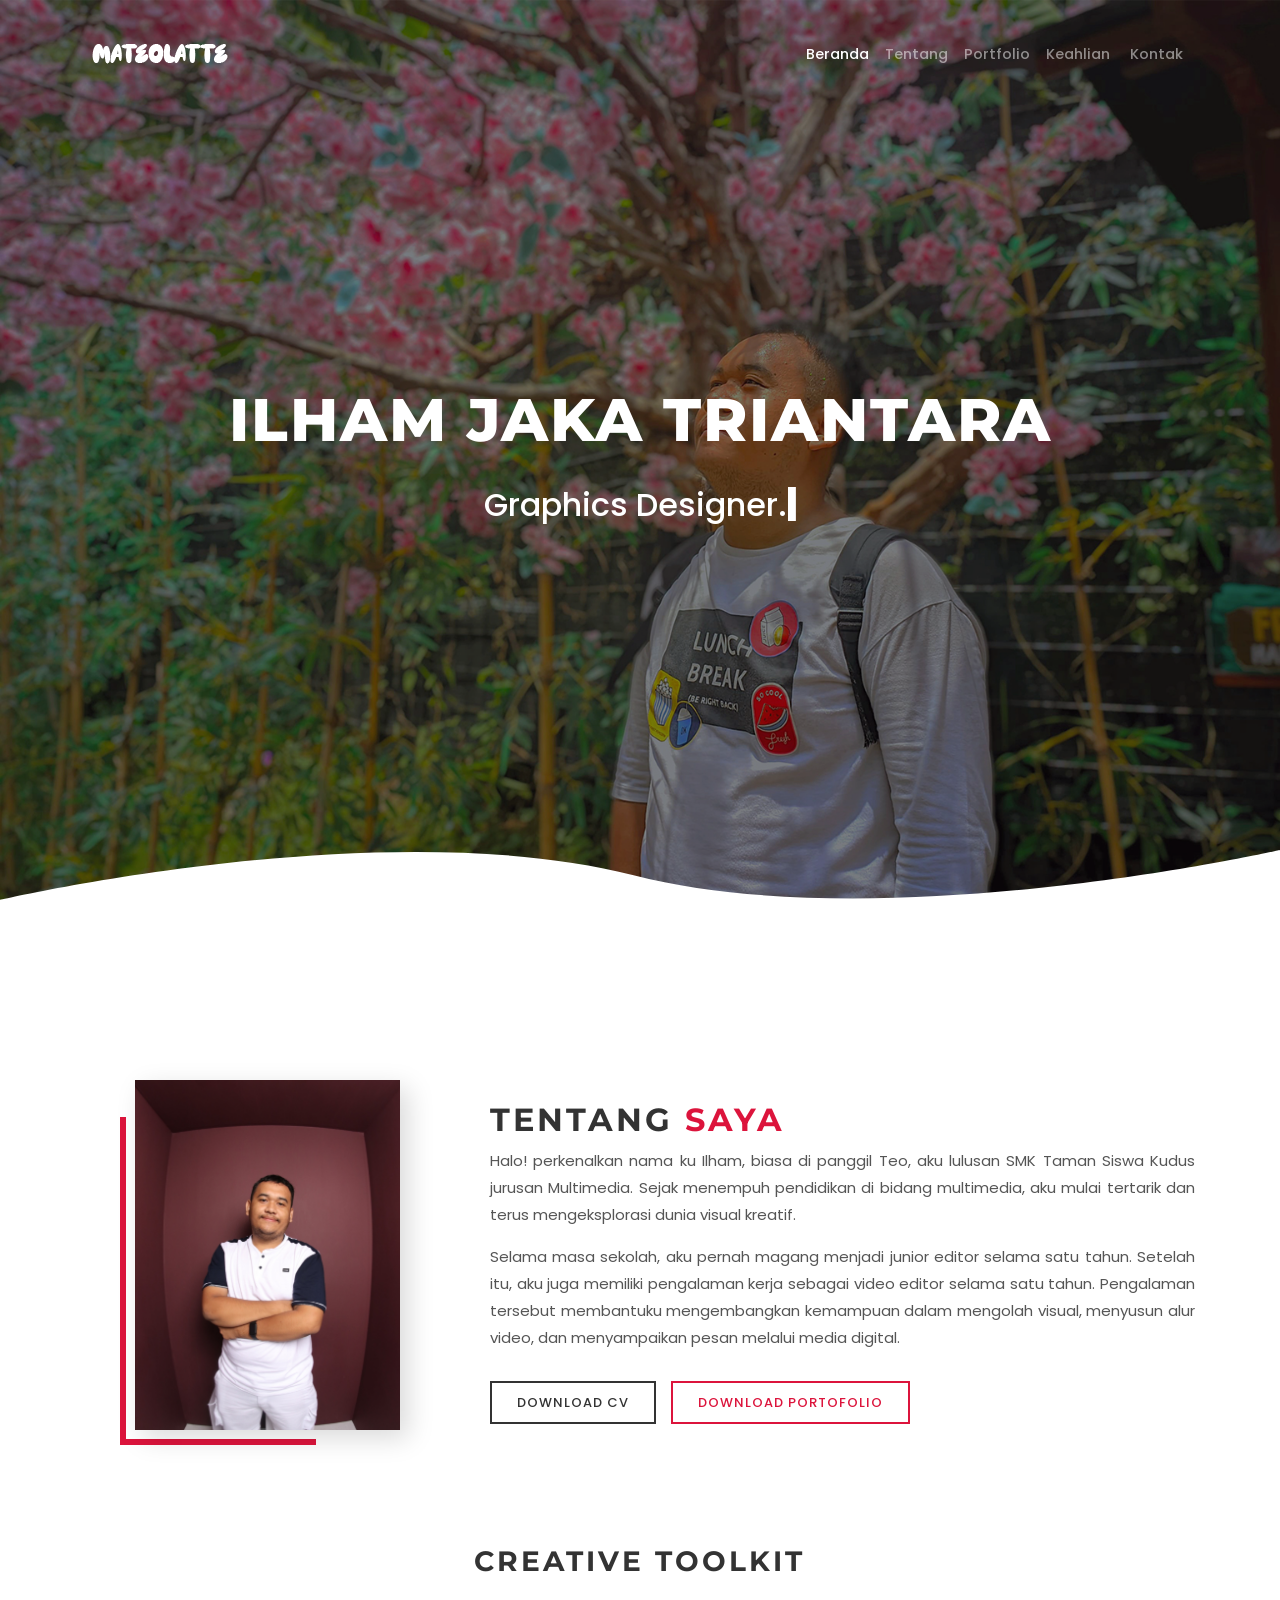
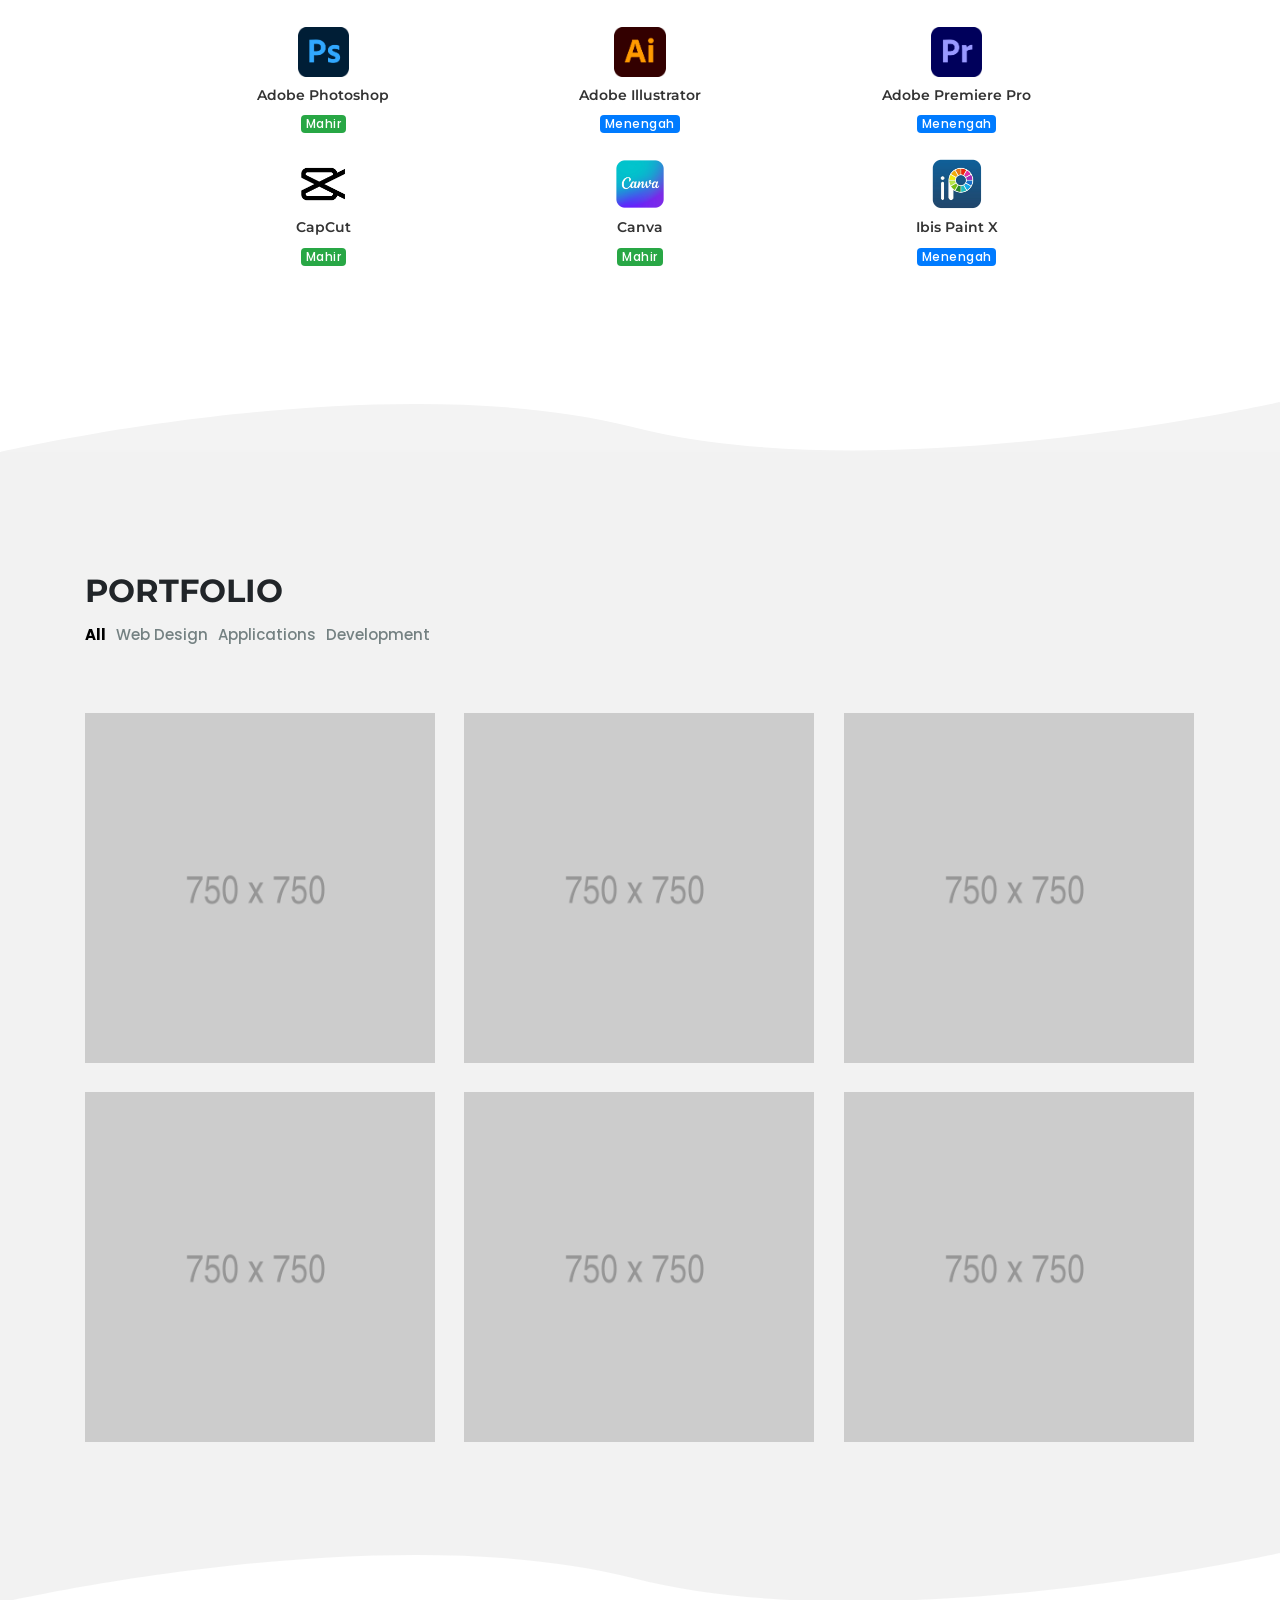
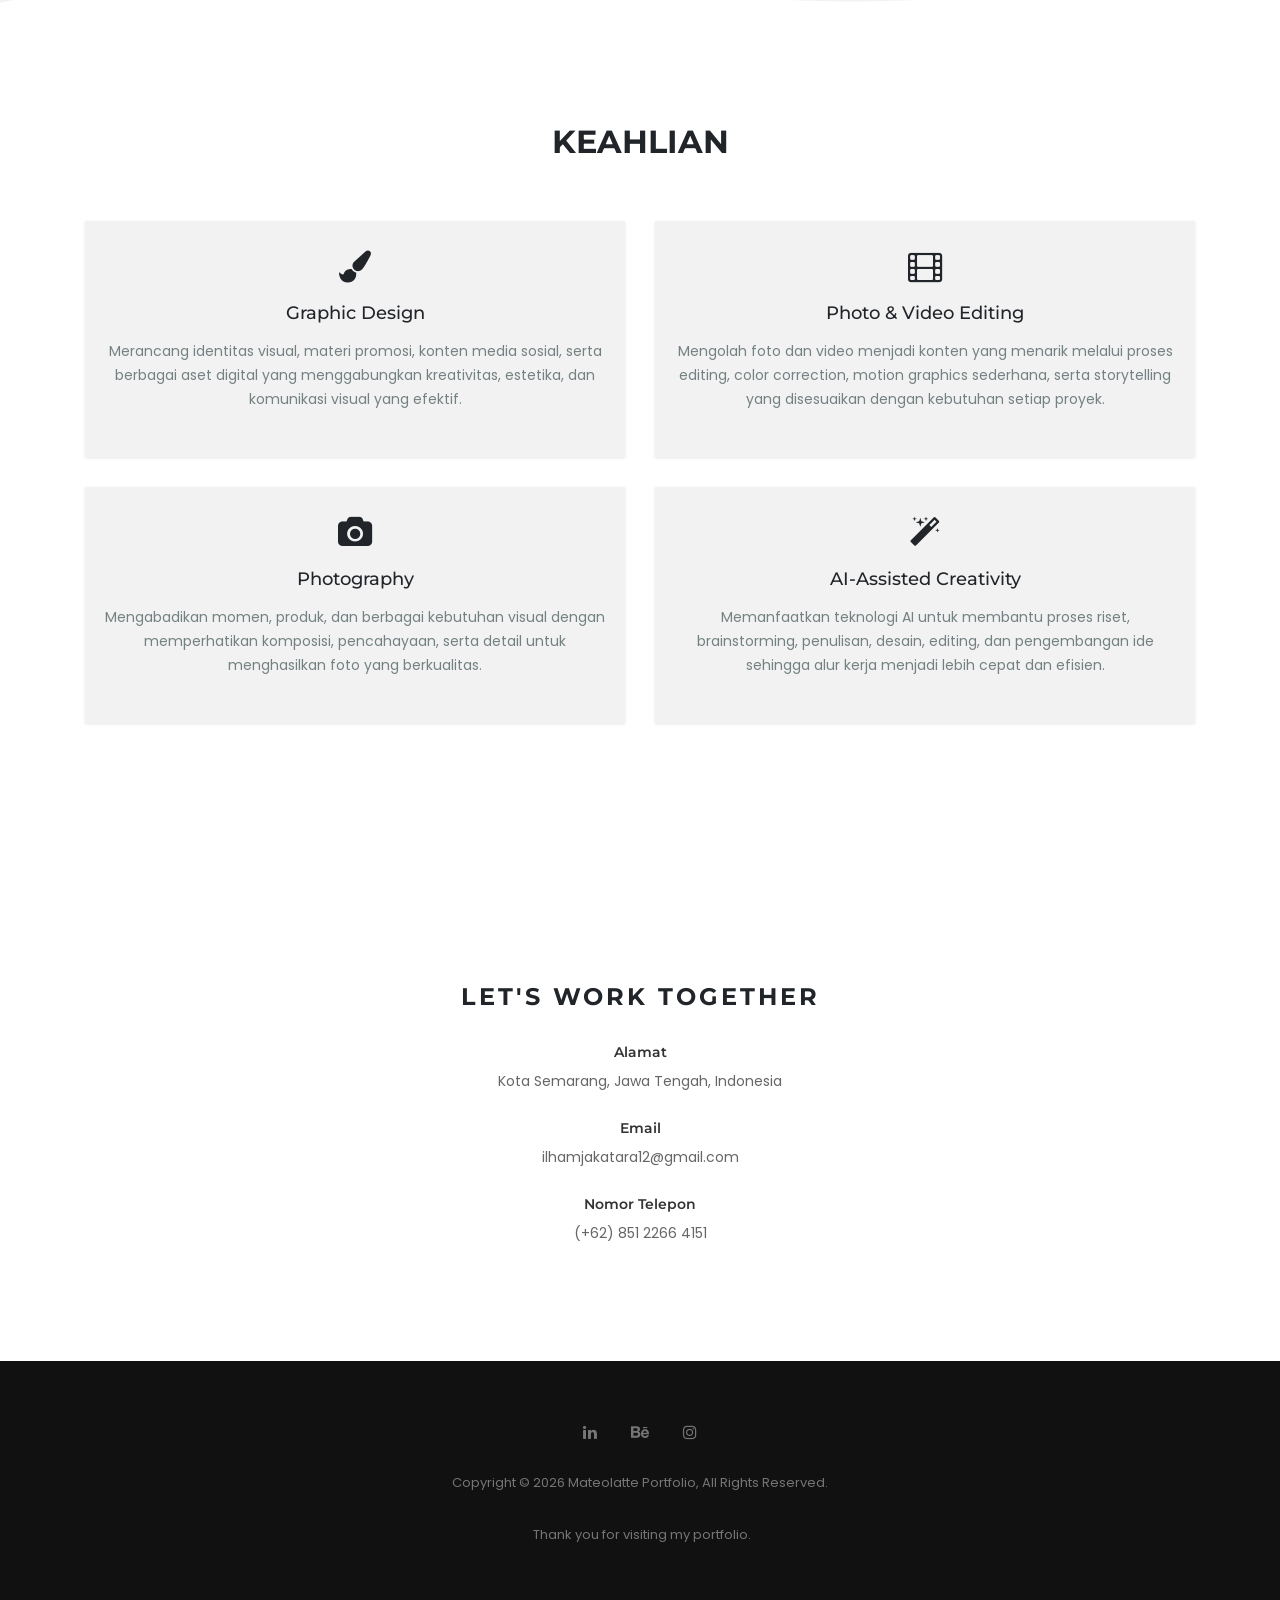
<file: index.html>
<!DOCTYPE html>
<html lang="en">
    <head>
        <title>Portofolio Mateolatte</title>
        <meta charset="utf-8">
        <meta http-equiv="X-UA-Compatible" content="IE=edge">
        <meta name="viewport" content="width=device-width, initial-scale=1">
        <meta name="description" content="Adrian is a Personal Portfolio Template">
        <meta name="keywords" content="cosmos-themes, resume, cv, portfolio, personal, developer, designer,personal resume, onepage, clean, modern">
        <meta name="author" content="Adrian Jones">

        <!-- Favicon -->
        <link rel="shortcut icon" href="images/favicon.ico" type="image/x-icon">

        <!--Bootstrap css-->
        <link rel="stylesheet" href="css/bootstrap.css">

        <!--Font awesome css-->
        <link rel="stylesheet" href="css/font-awesome.min.css">

        <!--Magnific popup css-->
        <link rel="stylesheet" href="css/magnific-popup.css">

        <!--Site main css-->
        <link rel="stylesheet" href="css/style.css">

        <!--Animate css-->
        <link rel="stylesheet" href="css/animate.css">

        <!--Google Fonts link-->
        <link href="https://fonts.googleapis.com/css?family=Montserrat:400,500,600,700,800,900|Poppins:400,500,600" rel="stylesheet">

        <!-- Custom Style untuk font seragam -->
       <style>
    /* ========================================
       FONT SERAGAM - Montserrat & Poppins
    ======================================== */

    /* Semua heading pakai Montserrat */
    h1, h2, h3, h4, h5, h6 {
        font-family: 'Montserrat', sans-serif;
    }

    /* Semua paragraf & teks pakai Poppins */
    p, a, span, li, label, input, textarea, button {
        font-family: 'Poppins', sans-serif;
    }

    /* Body default */
    body {
        font-family: 'Poppins', sans-serif;
    }

    /* ========================================
       ABOUT SECTION - Font Seragam
    ======================================== */

    /* Judul "TENTANG SAYA" */
    .about-title {
        font-family: 'Montserrat', sans-serif !important;
        font-weight: 700;
        letter-spacing: 3px;
        color: #333;
    }

    .about-title span {
        font-family: 'Montserrat', sans-serif !important;
        color: #dc143c;
        font-weight: 400;
    }

    /* Paragraf deskripsi */
    .about-desc {
        font-family: 'Poppins', sans-serif !important;
        line-height: 1.8;
        color: #555;
        font-size: 15px;
        margin-bottom: 15px;
        text-align: justify;
    }

    /* Tombol Download */
    .btn-download {
        font-family: 'Poppins', sans-serif !important;
        display: inline-block;
        padding: 10px 25px;
        font-weight: 500;
        text-transform: uppercase;
        letter-spacing: 1px;
        font-size: 13px;
        text-decoration: none;
        transition: all 0.3s;
    }

    .btn-download-resume {
        border: 2px solid #333;
        color: #333;
    }

    .btn-download-resume:hover {
        background-color: #333;
        color: #fff;
        text-decoration: none;
    }

    .btn-download-porto {
        border: 2px solid #dc143c;
        color: #dc143c;
    }

    .btn-download-porto:hover {
        background-color: #dc143c;
        color: #fff;
        text-decoration: none;
    }

    /* ========================================
       SOFTWARE SECTION - Font Seragam
    ======================================== */

    /* Judul "Software" */
    .software-card h3 {
        font-family: 'Montserrat', sans-serif !important;
        font-weight: 700;
        letter-spacing: 3px;
        color: #333;
    }

    /* Nama software */
    .software-name {
        font-family: 'Montserrat', sans-serif !important;
        font-size: 14px;
        font-weight: 600;
        margin-top: 10px;
        margin-bottom: 8px;
        color: #333;
    }

    /* Badge level */
    .software-level {
        font-family: 'Poppins', sans-serif !important;
        font-size: 12px;
        font-weight: 500;
        letter-spacing: 0.5px;
    }

    /* ========================================
       CONTACT SECTION - Font Seragam
    ======================================== */

    /* Judul "Get in Touch" */
    #contact h2 {
        font-family: 'Montserrat', sans-serif !important;
        font-weight: 700;
        letter-spacing: 3px;
    }

    /* Label kontak (Address, Email, Telephone) */
    .contact-item h4 {
        font-family: 'Montserrat', sans-serif !important;
        color: #333;
        font-size: 18px;
        margin-bottom: 8px;
        font-weight: 600;
    }

    /* Isi kontak */
    .contact-item p {
        font-family: 'Poppins', sans-serif !important;
        color: #666;
        font-size: 14px;
    }

    /* ========================================
       SERVICES SECTION - Font Seragam
    ======================================== */

    .services-item h3 {
        font-family: 'Montserrat', sans-serif !important;
        font-weight: 600;
    }

    .services-item p {
        font-family: 'Poppins', sans-serif !important;
        font-size: 14px;
        line-height: 1.7;
    }

    /* ========================================
       PORTFOLIO SECTION - Font Seragam
    ======================================== */

    .portfolio-header h2 {
        font-family: 'Montserrat', sans-serif !important;
        font-weight: 700;
    }

    .portfolio-filter ul li {
        font-family: 'Poppins', sans-serif !important;
        font-size: 13px;
        font-weight: 500;
    }

    /* ========================================
       NAVBAR - Font Seragam
    ======================================== */

    .nav-link {
        font-family: 'Poppins', sans-serif !important;
        font-weight: 500;
    }

    /* ========================================
       FOOTER - Font Seragam
    ======================================== */

    footer p {
        font-family: 'Poppins', sans-serif !important;
        font-size: 13px;
    }
</style>

    </head>

    <body>

        <!--Preloader Start-->
        <div id="loader-wrapper">
            <div class="loading"></div>
            <div class="loader-section section-left"></div>
            <div class="loader-section section-right"></div>
        </div>
        <!--Preloader End-->

        <!--Navbar Start-->
        <nav class="navbar navbar-expand-md navbar-dark">
            <div class="container">
                <!--Logo-->
                <a class="navbar-brand" href="#"><img src="images/logo/logo.png" alt="logo"></a>

                <button class="navbar-toggler" type="button" data-toggle="collapse" data-target="#navbarSupportedContent" aria-controls="navbarSupportedContent" aria-expanded="false" aria-label="Toggle navigation">
                    <span class="navbar-toggler-icon"></span>
                </button>

                <div class="collapse navbar-collapse" id="navbarSupportedContent">
                    <ul class="navbar-nav ml-auto">
                        <li class="nav-item">
                            <a class="nav-link active" href="#banner">Beranda<span class="sr-only">(current)</span></a>
                        </li>
                        <li class="nav-item">
                            <a class="nav-link" href="#about">Tentang</a>
                        </li>
                        <li class="nav-item">
                            <a class="nav-link" href="#portfolio">Portfolio</a>
                        </li>
                        <li class="nav-item">
                            <a class="nav-link" href="#services">Keahlian&nbsp;</a>
                        </li>
                        <li class="nav-item">
                            <a class="nav-link" href="#contact">Kontak&nbsp;</a>
                        </li>
                    </ul>
                </div>
            </div>
        </nav>
        <!--Navbar End-->

        <!--Banner Section Start-->
        <section id="banner" class="wave-primary" style="background-image: url('images/background/home-header-bg.jpg')">
            <div class="banner-text">
                <h1 class="text-uppercase">Ilham jaka TRIANTARA</h1>
                <!--Typed String-->
                <div id="typed-strings">
                    <p>Graphics Designer.</p>
                    <p>Editor.</p>
                </div>
                <span id="typed"></span>
            </div>
            <!--Creative Background Wave-->
            <svg class="wave" xmlns="http://www.w3.org/2000/svg" xmlns:xlink="http://www.w3.org/1999/xlink" x="0px" y="0px" viewBox="0 0 1400 100" preserveAspectRatio="none">
                <path d="M0,100c0,0,419-178,693-49.5S1400,0,1400,0v100H0z"/>
            </svg>
        </section>
        <!--Banner Section End-->

        <!--About Section Start-->
        <section id="about" class="wave-secondary">
            <div class="container">
                <div class="row align-items-center" style="padding: 60px 0;">

                    <!-- Kiri: Foto dengan Frame Merah - TINGGI DIKECILKAN -->
                    <div class="col-lg-4 col-md-5 col-12 mb-4 mb-lg-0 wow fadeInLeft" data-wow-delay="0.3s">
                        <div style="position: relative; padding: 0 0 15px 15px; max-width: 280px; margin: 0 auto;">
                            <!-- Frame Merah L-Shape -->
                            <div style="position: absolute; bottom: 0; left: 0; width: 70%; height: 90%; border-left: 6px solid #dc143c; border-bottom: 6px solid #dc143c; z-index: 1;"></div>
                            <!-- Foto - Max height ditambahkan -->
                            <img src="images/about.jpg?v=2" alt="Ilham Jaka Triantara" style="position: relative; z-index: 2; width: 100%; max-height: 350px; object-fit: cover; display: block; box-shadow: 8px 8px 25px rgba(0,0,0,0.15);">
                        </div>
                    </div>

                    <!-- Kanan: Teks & Tombol - LEBIH LEBAR -->
                    <div class="col-lg-8 col-md-7 col-12 wow fadeInRight" data-wow-delay="0.4s" style="padding-left: 40px;">

                        <!-- Judul pakai class about-title (Montserrat) -->
                        <h2 class="about-title">
                            TENTANG <span><strong>SAYA</strong></span>
                        </h2>

                        <!-- Paragraf pakai class about-desc (Poppins) -->
                        <p class="about-desc">
                          Halo! perkenalkan nama ku Ilham, biasa di panggil Teo, aku lulusan SMK Taman Siswa Kudus jurusan Multimedia. Sejak menempuh pendidikan di bidang multimedia, aku mulai tertarik dan terus mengeksplorasi dunia visual kreatif.
                    </p>
                        <p class="about-desc" style="margin-bottom: 30px;">
                          Selama masa sekolah, aku pernah magang menjadi junior editor selama satu tahun. Setelah itu, aku juga memiliki pengalaman kerja sebagai video editor selama satu tahun. Pengalaman tersebut membantuku mengembangkan kemampuan dalam mengolah visual, menyusun alur video, dan menyampaikan pesan melalui media digital.
                      </p>

                        <!-- Tombol Download pakai class btn-download (Poppins) -->
                        <div style="display: flex; gap: 15px; flex-wrap: wrap;">
                            <a href="https://drive.google.com/file/d/1GjZP1WMm3x_CyoCj44Bv6ppRBJxezhXF/view?usp=drive_link" 
                               target="_blank" 
                               class="btn-download btn-download-resume">
                                Download CV
                            </a>
                            <a href="https://drive.google.com/file/d/1w7tdD0DA40mf8NXQel-IF6_ItQssN0MI/view?usp=drive_link" 
                               target="_blank" 
                               class="btn-download btn-download-porto">
                                Download Portofolio
                            </a>
                        </div>
                  </div>
                </div>

                <!-- Software Skills -->
                <div class="row" style="margin-top: 40px;">
                    <div class="col-lg-10 offset-lg-1">
                        <div class="software-card">
                            <!-- Judul Software pakai Montserrat via class -->
                            <h3 class="text-uppercase text-center mb-5">Creative Toolkit</h3>
                            <div class="row software-grid">

                                <!-- Adobe Photoshop -->
                                <div class="col-lg-4 col-md-6 col-sm-6 mb-4">
                                    <div class="software-item text-center wow fadeInUp" data-wow-delay="0.1s">
                                        <div class="software-icon">
                                            <img src="images/software/photoshop.png" alt="Photoshop" style="height: 50px; width: auto;">
                                        </div>
                                        <!-- Nama pakai class software-name (Montserrat) -->
                                        <h4 class="software-name">Adobe Photoshop</h4>
                                        <!-- Badge pakai class software-level (Poppins) -->
                                        <span class="software-level badge badge-success">Mahir</span>
                                    </div>
                                </div>

                                <!-- Adobe Illustrator -->
                                <div class="col-lg-4 col-md-6 col-sm-6 mb-4">
                                    <div class="software-item text-center wow fadeInUp" data-wow-delay="0.2s">
                                        <div class="software-icon">
                                            <img src="images/software/illustrator.png" alt="Illustrator" style="height: 50px; width: auto;">
                                        </div>
                                        <h4 class="software-name">Adobe Illustrator</h4>
                                        <span class="software-level badge badge-primary">Menengah</span>
                                    </div>
                                </div>

                                <!-- Adobe Premiere Pro -->
                                <div class="col-lg-4 col-md-6 col-sm-6 mb-4">
                                    <div class="software-item text-center wow fadeInUp" data-wow-delay="0.3s">
                                        <div class="software-icon">
                                            <img src="images/software/premiere.png" alt="Premiere Pro" style="height: 50px; width: auto;">
                                        </div>
                                        <h4 class="software-name">Adobe Premiere Pro</h4>
                                        <span class="software-level badge badge-primary">Menengah</span>
                                    </div>
                                </div>

                                <!-- CapCut -->
                                <div class="col-lg-4 col-md-6 col-sm-6 mb-4">
                                    <div class="software-item text-center wow fadeInUp" data-wow-delay="0.4s">
                                        <div class="software-icon">
                                            <img src="images/software/capcut.png" alt="CapCut" style="height: 50px; width: auto;">
                                        </div>
                                        <h4 class="software-name">CapCut</h4>
                                        <span class="software-level badge badge-success">Mahir</span>
                                    </div>
                                </div>

                                <!-- Canva -->
                                <div class="col-lg-4 col-md-6 col-sm-6 mb-4">
                                    <div class="software-item text-center wow fadeInUp" data-wow-delay="0.5s">
                                        <div class="software-icon">
                                            <img src="images/software/canva.png" alt="Canva" style="height: 50px; width: auto;">
                                        </div>
                                        <h4 class="software-name">Canva</h4>
                                        <span class="software-level badge badge-success">Mahir</span>
                                    </div>
                                </div>

                                <!-- Ibis Paint X -->
                                <div class="col-lg-4 col-md-6 col-sm-6 mb-4">
                                    <div class="software-item text-center wow fadeInUp" data-wow-delay="0.6s">
                                        <div class="software-icon">
                                            <img src="images/software/ibispaint.png" alt="Ibis Paint X" style="height: 50px; width: auto; border-radius: 8px;">
                                        </div>
                                        <h4 class="software-name">Ibis Paint X</h4>
                                        <span class="software-level badge badge-primary">Menengah</span>
                                    </div>
                                </div>

                            </div>
                        </div>
                    </div>
                </div>
            </div>

            <!--Creative Background Wave-->
            <svg class="wave" xmlns="http://www.w3.org/2000/svg" xmlns:xlink="http://www.w3.org/1999/xlink" x="0px" y="0px" viewBox="0 0 1400 100" preserveAspectRatio="none">
                <path d="M0,100c0,0,419-178,693-49.5S1400,0,1400,0v100H0z"/>
            </svg>
        </section>
        <!--About Section End-->

        <!--Portfolio Section Start-->
        <section id="portfolio" class="wave-primary">
            <div class="container">
                <div class="portfolio-header padbtm-60">
                    <h2 class="text-uppercase">Portfolio</h2>
                    <div class="portfolio-filter">
                        <ul>
                            <li class="sel-item" data-filter="*">All</li>
                            <li data-filter=".web-design">Web Design</li>
                            <li data-filter=".application">Applications</li>
                            <li data-filter=".development">Development</li>
                        </ul>
                    </div>
                </div>
                <!--portfolio items-->
                <div class="row portfolio-items">
                    <!--item-->
                    <div class="col-lg-4 col-md-6 single-item application wow fadeInUp" data-wow-delay="0.2s">
                        <a class="popup" href="images/portfolio/item-1.jpg">
                            <img src="images/portfolio/item-1.jpg" alt="">
                        </a>
                    </div>
                    <!--item-->
                    <div class="col-lg-4 col-md-6 single-item web-design wow fadeInUp" data-wow-delay="0.4s">
                        <a class="popup" href="images/portfolio/item-2.jpg">
                            <img src="images/portfolio/item-2.jpg" alt="">
                        </a>
                    </div>
                    <!--item-->
                    <div class="col-lg-4 col-md-6 single-item web-design wow fadeInUp" data-wow-delay="0.6s">
                        <a class="popup" href="images/portfolio/item-3.jpg">
                            <img src="images/portfolio/item-3.jpg" alt="">
                        </a>
                    </div>
                    <!--item-->
                    <div class="col-lg-4 col-md-6 single-item development wow fadeInUp" data-wow-delay="0.8s">
                        <a class="popup" href="images/portfolio/item-4.jpg">
                            <img src="images/portfolio/item-4.jpg" alt="">
                        </a>
                    </div>
                    <!--item-->
                    <div class="col-lg-4 col-md-6 single-item application wow fadeInUp" data-wow-delay="1s">
                        <a class="popup" href="images/portfolio/item-5.jpg">
                            <img src="images/portfolio/item-5.jpg" alt="">
                        </a>
                    </div>
                    <!--item-->
                    <div class="col-lg-4 col-md-6 single-item web-design wow fadeInUp" data-wow-delay="1.2s">
                        <a class="popup" href="images/portfolio/item-6.jpg">
                            <img src="images/portfolio/item-6.jpg" alt="">
                        </a>
                    </div>
                </div>
            </div>
            <!--Creative Background Wave-->
            <svg class="wave" xmlns="http://www.w3.org/2000/svg" xmlns:xlink="http://www.w3.org/1999/xlink" x="0px" y="0px" viewBox="0 0 1400 100" preserveAspectRatio="none">
                <path d="M0,100c0,0,419-178,693-49.5S1400,0,1400,0v100H0z"/>
            </svg>
        </section>
        <!--Portfolio Section End-->

        <!--Services Section Start-->
<section id="services" class="wave-primary">
    <div class="container">
        <div class="row">
            <div class="col-md-12 text-center">
                <h2 class="text-uppercase marbtm-60">Keahlian</h2>
            </div>

            <!-- Graphic Design -->
            <div class="col-lg-6 col-md-6 wow fadeInDown" data-wow-delay="0.2s">
                <div class="services-item">
                    <i class="fa fa-paint-brush fa-2x"></i>
                    <h3>Graphic Design</h3>
                    <p>Merancang identitas visual, materi promosi, konten media sosial, serta berbagai aset digital yang menggabungkan kreativitas, estetika, dan komunikasi visual yang efektif.</p>
                </div>
            </div>

            <!-- Photo & Video Editing -->
            <div class="col-lg-6 col-md-6 wow fadeInDown" data-wow-delay="0.4s">
                <div class="services-item">
                    <i class="fa fa-film fa-2x"></i>
                    <h3>Photo & Video Editing</h3>
                    <p>Mengolah foto dan video menjadi konten yang menarik melalui proses editing, color correction, motion graphics sederhana, serta storytelling yang disesuaikan dengan kebutuhan setiap proyek.</p>
                </div>
            </div>

            <!-- Photography -->
            <div class="col-lg-6 col-md-6 wow fadeInDown" data-wow-delay="0.6s">
                <div class="services-item">
                    <i class="fa fa-camera fa-2x"></i>
                    <h3>Photography</h3>
                    <p>Mengabadikan momen, produk, dan berbagai kebutuhan visual dengan memperhatikan komposisi, pencahayaan, serta detail untuk menghasilkan foto yang berkualitas.</p>
                </div>
            </div>

            <!-- AI-Assisted Creativity -->
            <div class="col-lg-6 col-md-6 wow fadeInDown" data-wow-delay="0.8s">
                <div class="services-item">
                    <i class="fa fa-magic fa-2x"></i>
                    <h3>AI-Assisted Creativity</h3>
                    <p>Memanfaatkan teknologi AI untuk membantu proses riset, brainstorming, penulisan, desain, editing, dan pengembangan ide sehingga alur kerja menjadi lebih cepat dan efisien.</p>
                </div>
            </div>

        </div>
    </div>

    <!--Creative Background Wave-->
    <svg class="wave" xmlns="http://www.w3.org/2000/svg"
        xmlns:xlink="http://www.w3.org/1999/xlink"
        x="0px" y="0px"
        viewBox="0 0 1400 100"
        preserveAspectRatio="none">
        <path d="M0,100c0,0,419-178,693-49.5S1400,0,1400,0v100H0z"/>
    </svg>
</section>
<!--Services Section End-->

        <!--Contact Us Section Start -->
        <section id="contact">
            <div class="container">
                <div class="row">
                    <div class="col-md-6 offset-md-3 col-sm-12 address-box text-center wow fadeInUp" data-wow-delay="0.3s">
                        <h2 class="text-center marbtm-50">Let's Work Together</h2>
                        <div class="contact-info">
                            <!--Contact Item-->
                            <div class="contact-item" style="margin-bottom: 25px;">
                                <h4>Alamat</h4>
                                <p>Kota Semarang, Jawa Tengah, Indonesia</p>
                            </div>
                            <!--Contact Item-->
                            <div class="contact-item" style="margin-bottom: 25px;">
                                <h4>Email</h4>
                                <p>ilhamjakatara12@gmail.com</p>
                            </div>
                            <!--Contact Item-->
                            <div class="contact-item">
                                <h4>Nomor Telepon</h4>
                                <p>(+62) 851 2266 4151</p>
                            </div>
                        </div>
                    </div>
                </div>
            </div>
        </section>
        <!--Contact Us Section End-->

        <!--Footer Section Start-->
        <footer style="background-color: #111; padding-top: 60px; padding-bottom: 60px;">
            <div class="container">
                <div class="col-md-12">
                    <ul class="social-icons">
                        <li class="wow fadeInUp" data-wow-delay=".2s">
                            <a href="https://www.linkedin.com/in/ilhamjakatriantara/" target="_blank"><i class="fa fa-linkedin"></i></a>
                        </li>
                        <li class="wow fadeInUp" data-wow-delay=".4s">
                            <a href="https://www.behance.net/mateolatte" target="_blank"><i class="fa fa-behance"></i></a>
                        </li>
                        <li class="wow fadeInUp" data-wow-delay=".6s">
                            <a href="https://www.instagram.com/cuteanymooore/" target="_blank"><i class="fa fa-instagram"></i></a>
                        </li>
                    </ul>
                </div>
                <div class="col-md-12">
                  <p> Copyright &copy; 2026 Mateolatte Portfolio, All Rights Reserved.<br>
                  </p>
                    <p>&nbsp;Thank you for visiting my portfolio.</p>
                </div>
            </div>
            <!-- HAPUS BAGIAN INI -->
            <!-- <svg class="wave" ...>...</svg> -->
        </footer>
        <!--Footer Section End-->

        <!--JQuery js-->
        <script src="js/jquery.min.js"></script>
        <!--Bootstrap js-->
        <script src="js/bootstrap.min.js"></script>
        <!--Typed js-->
        <script src="js/typed.min.js"></script>
        <!--Isotope js-->
        <script src="js/isotope.pkgd.min.js"></script>
        <!--Wow js-->
        <script src="js/wow.min.js"></script>
        <!--FitText js-->
        <script src="js/jquery.fittext.js"></script>
        <!--Magnific popup js-->
        <script src="js/jquery.magnific-popup.min.js"></script>
        <!--Site main js-->
        <script src="js/main.js"></script>
    </body>
</html>
</file>
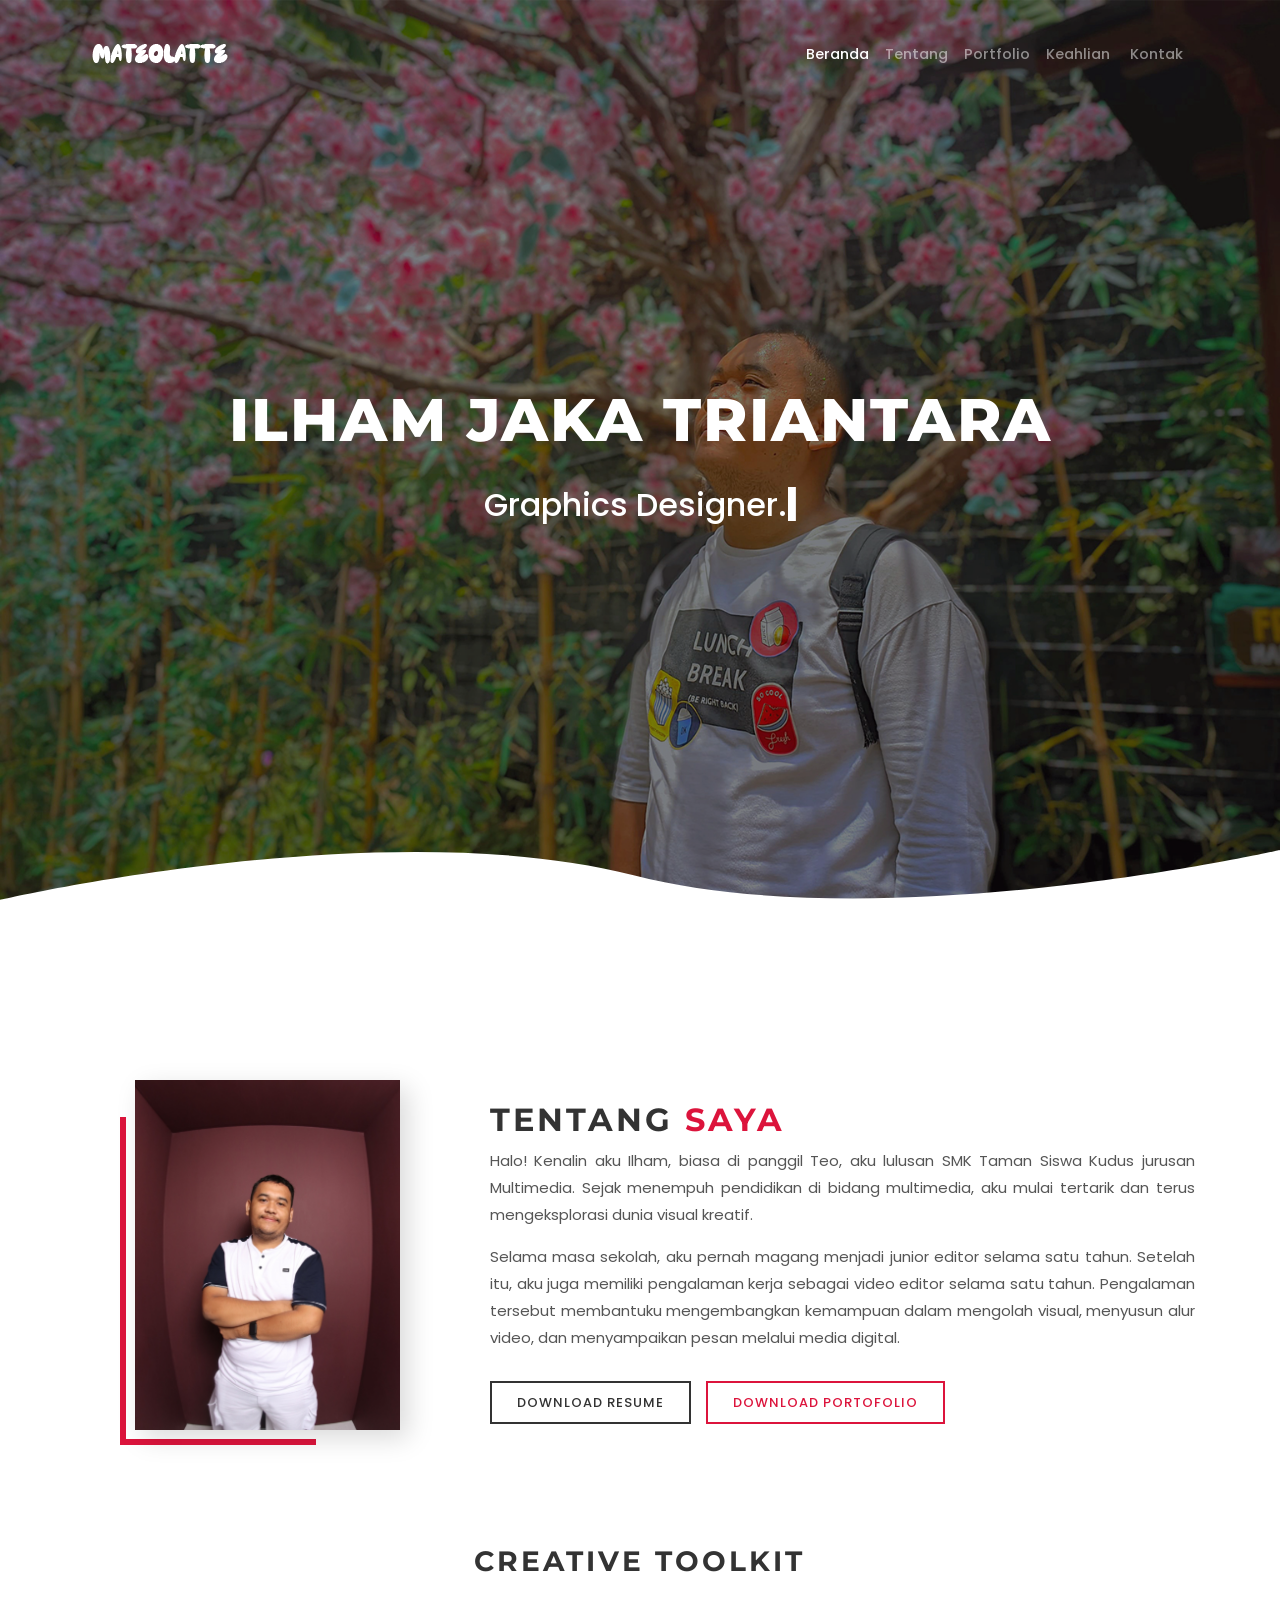
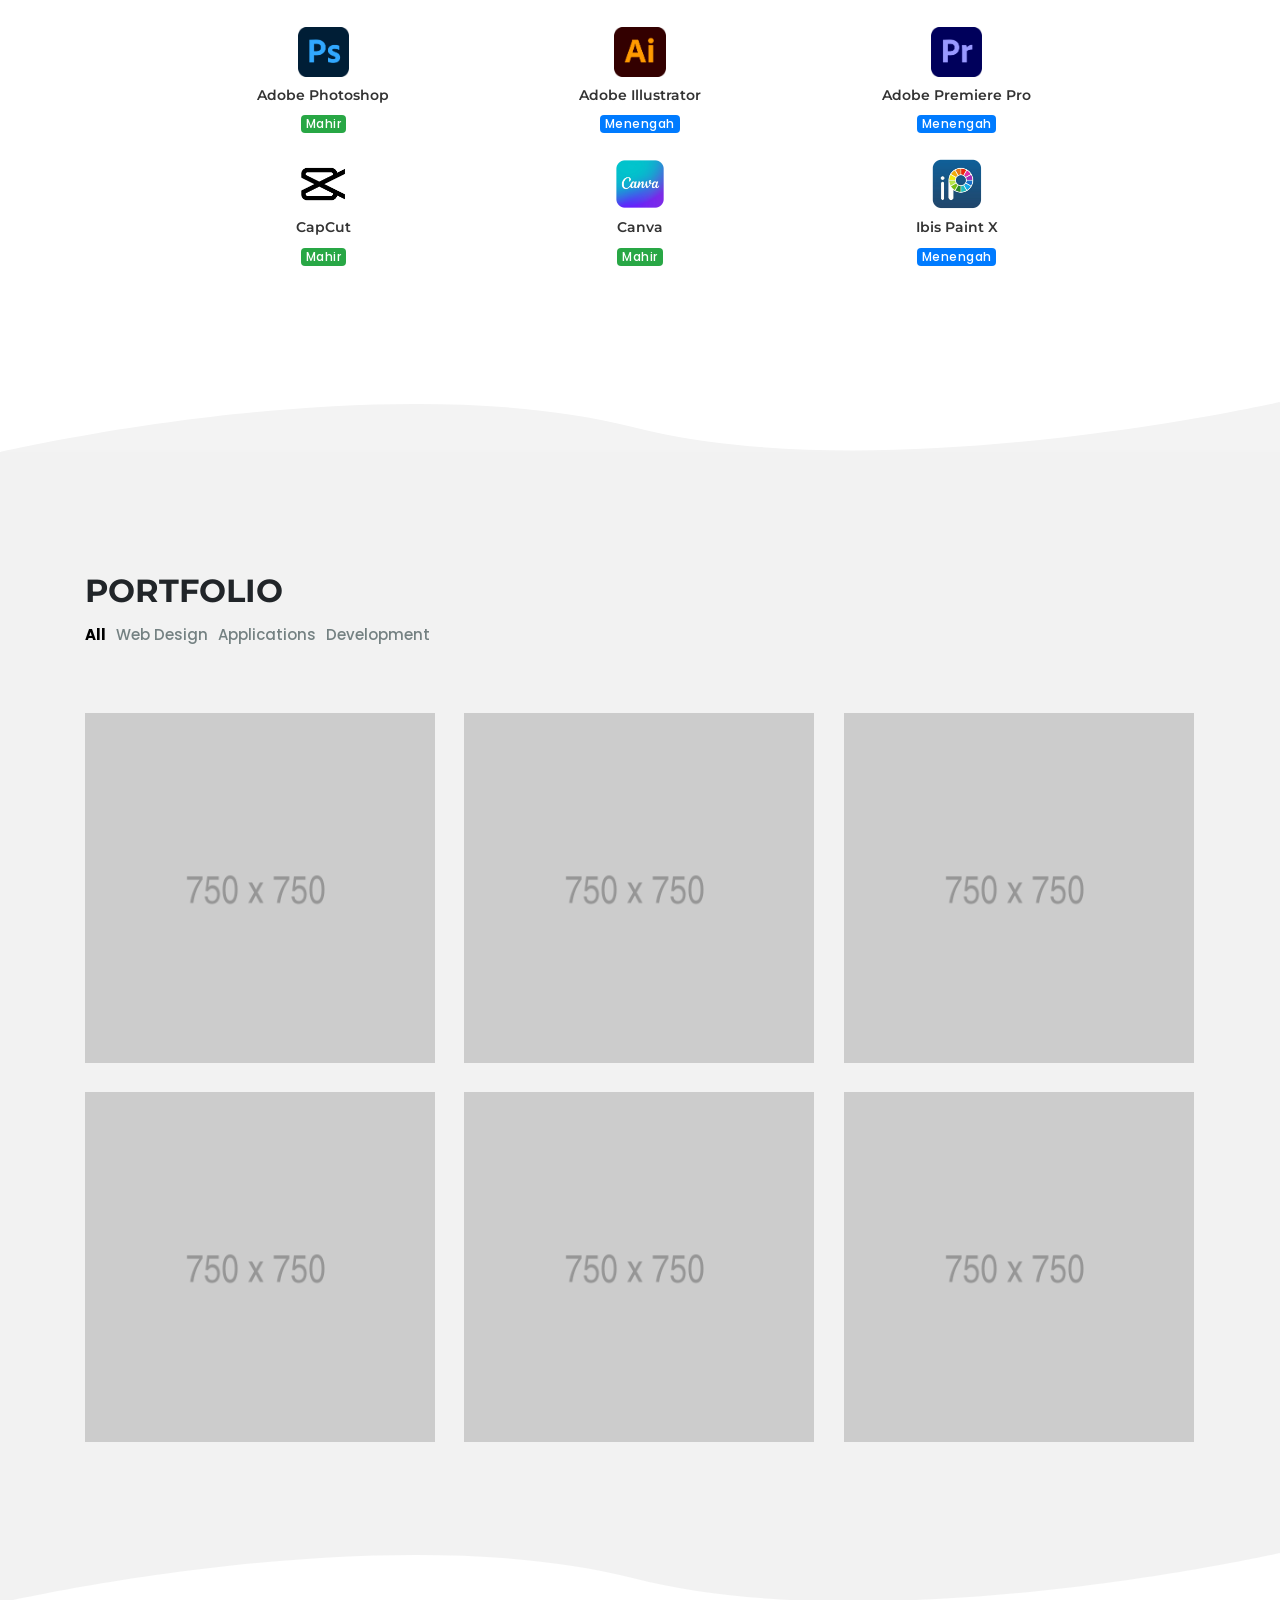
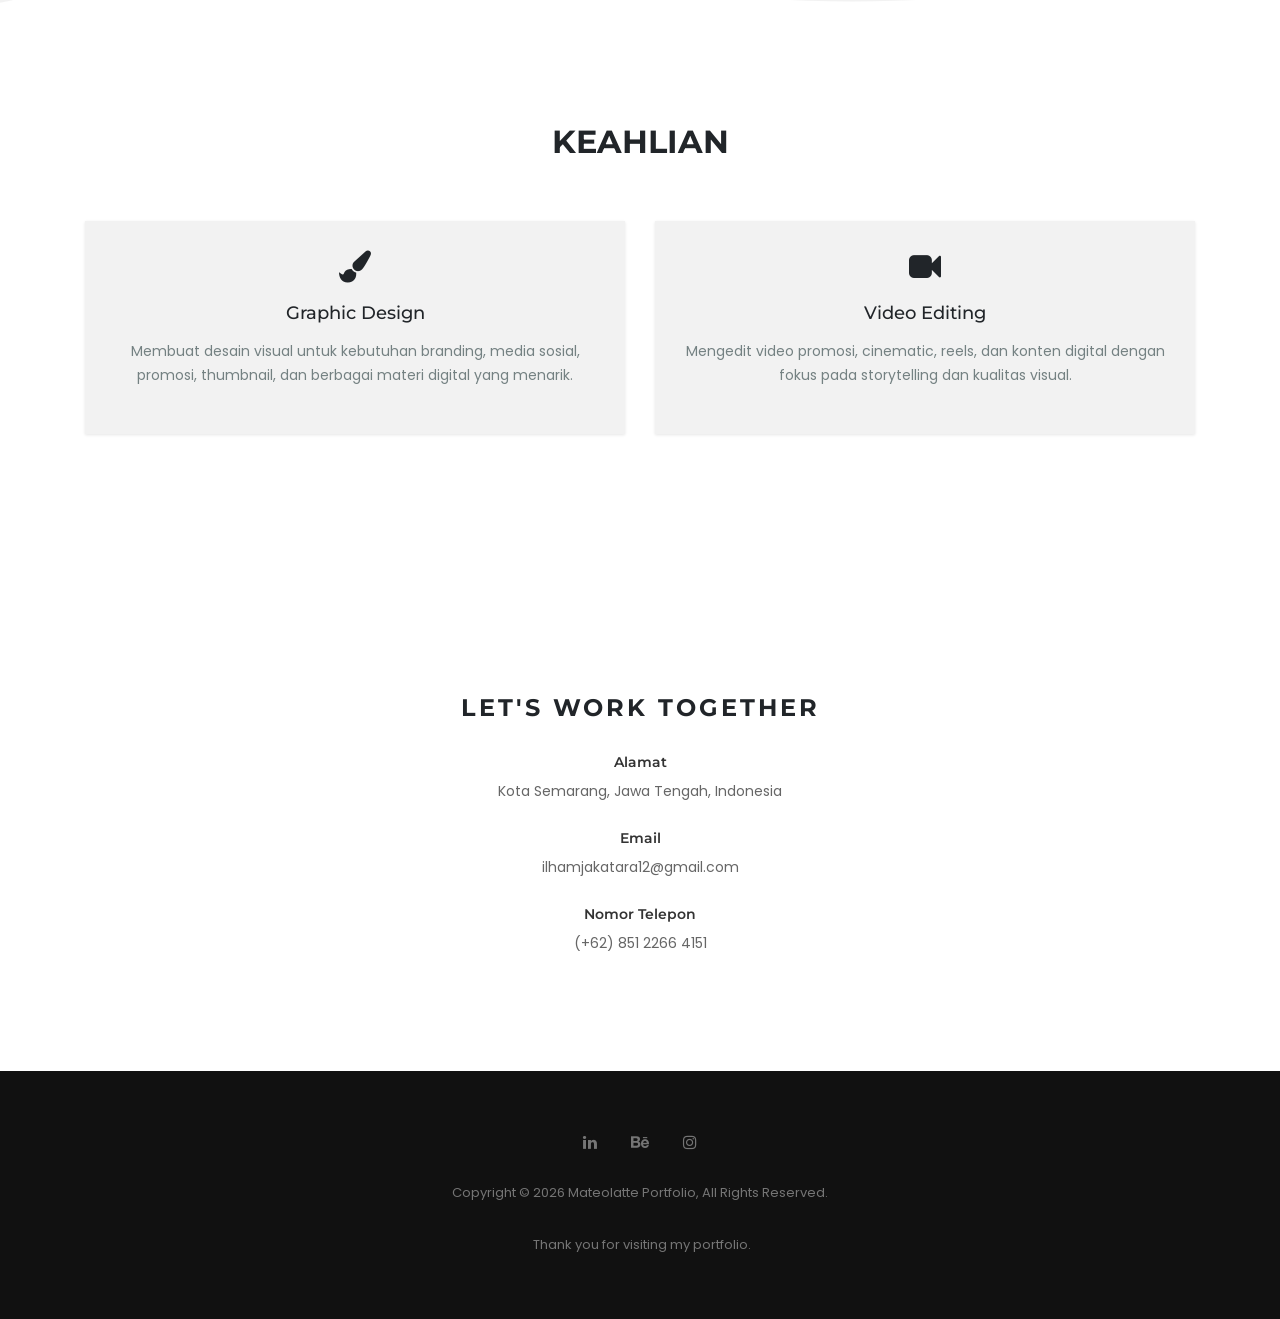
<file: index-main.html>
<!DOCTYPE html>
<html lang="en">
    <head>
        <title>Mateolatte - Portfolio Template</title>
        <meta charset="utf-8">
        <meta http-equiv="X-UA-Compatible" content="IE=edge">
        <meta name="viewport" content="width=device-width, initial-scale=1">
        <meta name="description" content="Adrian is a Personal Portfolio Template">
        <meta name="keywords" content="cosmos-themes, resume, cv, portfolio, personal, developer, designer,personal resume, onepage, clean, modern">
        <meta name="author" content="Adrian Jones">

        <!-- Favicon -->
        <link rel="shortcut icon" href="images/favicon.ico" type="image/x-icon">

        <!--Bootstrap css-->
        <link rel="stylesheet" href="css/bootstrap.css">

        <!--Font awesome css-->
        <link rel="stylesheet" href="css/font-awesome.min.css">

        <!--Magnific popup css-->
        <link rel="stylesheet" href="css/magnific-popup.css">

        <!--Site main css-->
        <link rel="stylesheet" href="css/style.css">

        <!--Animate css-->
        <link rel="stylesheet" href="css/animate.css">

        <!--Google Fonts link-->
        <link href="https://fonts.googleapis.com/css?family=Montserrat:400,500,600,700,800,900|Poppins:400,500,600" rel="stylesheet">

        <!-- Custom Style untuk font seragam -->
       <style>
    /* ========================================
       FONT SERAGAM - Montserrat & Poppins
    ======================================== */

    /* Semua heading pakai Montserrat */
    h1, h2, h3, h4, h5, h6 {
        font-family: 'Montserrat', sans-serif;
    }

    /* Semua paragraf & teks pakai Poppins */
    p, a, span, li, label, input, textarea, button {
        font-family: 'Poppins', sans-serif;
    }

    /* Body default */
    body {
        font-family: 'Poppins', sans-serif;
    }

    /* ========================================
       ABOUT SECTION - Font Seragam
    ======================================== */

    /* Judul "TENTANG SAYA" */
    .about-title {
        font-family: 'Montserrat', sans-serif !important;
        font-weight: 700;
        letter-spacing: 3px;
        color: #333;
    }

    .about-title span {
        font-family: 'Montserrat', sans-serif !important;
        color: #dc143c;
        font-weight: 400;
    }

    /* Paragraf deskripsi */
    .about-desc {
        font-family: 'Poppins', sans-serif !important;
        line-height: 1.8;
        color: #555;
        font-size: 15px;
        margin-bottom: 15px;
        text-align: justify;
    }

    /* Tombol Download */
    .btn-download {
        font-family: 'Poppins', sans-serif !important;
        display: inline-block;
        padding: 10px 25px;
        font-weight: 500;
        text-transform: uppercase;
        letter-spacing: 1px;
        font-size: 13px;
        text-decoration: none;
        transition: all 0.3s;
    }

    .btn-download-resume {
        border: 2px solid #333;
        color: #333;
    }

    .btn-download-resume:hover {
        background-color: #333;
        color: #fff;
        text-decoration: none;
    }

    .btn-download-porto {
        border: 2px solid #dc143c;
        color: #dc143c;
    }

    .btn-download-porto:hover {
        background-color: #dc143c;
        color: #fff;
        text-decoration: none;
    }

    /* ========================================
       SOFTWARE SECTION - Font Seragam
    ======================================== */

    /* Judul "Software" */
    .software-card h3 {
        font-family: 'Montserrat', sans-serif !important;
        font-weight: 700;
        letter-spacing: 3px;
        color: #333;
    }

    /* Nama software */
    .software-name {
        font-family: 'Montserrat', sans-serif !important;
        font-size: 14px;
        font-weight: 600;
        margin-top: 10px;
        margin-bottom: 8px;
        color: #333;
    }

    /* Badge level */
    .software-level {
        font-family: 'Poppins', sans-serif !important;
        font-size: 12px;
        font-weight: 500;
        letter-spacing: 0.5px;
    }

    /* ========================================
       CONTACT SECTION - Font Seragam
    ======================================== */

    /* Judul "Get in Touch" */
    #contact h2 {
        font-family: 'Montserrat', sans-serif !important;
        font-weight: 700;
        letter-spacing: 3px;
    }

    /* Label kontak (Address, Email, Telephone) */
    .contact-item h4 {
        font-family: 'Montserrat', sans-serif !important;
        color: #333;
        font-size: 18px;
        margin-bottom: 8px;
        font-weight: 600;
    }

    /* Isi kontak */
    .contact-item p {
        font-family: 'Poppins', sans-serif !important;
        color: #666;
        font-size: 14px;
    }

    /* ========================================
       SERVICES SECTION - Font Seragam
    ======================================== */

    .services-item h3 {
        font-family: 'Montserrat', sans-serif !important;
        font-weight: 600;
    }

    .services-item p {
        font-family: 'Poppins', sans-serif !important;
        font-size: 14px;
        line-height: 1.7;
    }

    /* ========================================
       PORTFOLIO SECTION - Font Seragam
    ======================================== */

    .portfolio-header h2 {
        font-family: 'Montserrat', sans-serif !important;
        font-weight: 700;
    }

    .portfolio-filter ul li {
        font-family: 'Poppins', sans-serif !important;
        font-size: 13px;
        font-weight: 500;
    }

    /* ========================================
       NAVBAR - Font Seragam
    ======================================== */

    .nav-link {
        font-family: 'Poppins', sans-serif !important;
        font-weight: 500;
    }

    /* ========================================
       FOOTER - Font Seragam
    ======================================== */

    footer p {
        font-family: 'Poppins', sans-serif !important;
        font-size: 13px;
    }
</style>

    </head>

    <body>

        <!--Preloader Start-->
        <div id="loader-wrapper">
            <div class="loading"></div>
            <div class="loader-section section-left"></div>
            <div class="loader-section section-right"></div>
        </div>
        <!--Preloader End-->

        <!--Navbar Start-->
        <nav class="navbar navbar-expand-md navbar-dark">
            <div class="container">
                <!--Logo-->
                <a class="navbar-brand" href="#"><img src="images/logo/logo.png" alt="logo"></a>

                <button class="navbar-toggler" type="button" data-toggle="collapse" data-target="#navbarSupportedContent" aria-controls="navbarSupportedContent" aria-expanded="false" aria-label="Toggle navigation">
                    <span class="navbar-toggler-icon"></span>
                </button>

                <div class="collapse navbar-collapse" id="navbarSupportedContent">
                    <ul class="navbar-nav ml-auto">
                        <li class="nav-item">
                            <a class="nav-link active" href="#banner">Beranda<span class="sr-only">(current)</span></a>
                        </li>
                        <li class="nav-item">
                            <a class="nav-link" href="#about">Tentang</a>
                        </li>
                        <li class="nav-item">
                            <a class="nav-link" href="#portfolio">Portfolio</a>
                        </li>
                        <li class="nav-item">
                            <a class="nav-link" href="#services">Keahlian&nbsp;</a>
                        </li>
                        <li class="nav-item">
                            <a class="nav-link" href="#contact">Kontak&nbsp;</a>
                        </li>
                    </ul>
                </div>
            </div>
        </nav>
        <!--Navbar End-->

        <!--Banner Section Start-->
        <section id="banner" class="wave-primary" style="background-image: url('images/background/home-header-bg.jpg')">
            <div class="banner-text">
                <h1 class="text-uppercase">Ilham jaka TRIANTARA</h1>
                <!--Typed String-->
                <div id="typed-strings">
                    <p>Graphics Designer.</p>
                    <p>Editor.</p>
                </div>
                <span id="typed"></span>
            </div>
            <!--Creative Background Wave-->
            <svg class="wave" xmlns="http://www.w3.org/2000/svg" xmlns:xlink="http://www.w3.org/1999/xlink" x="0px" y="0px" viewBox="0 0 1400 100" preserveAspectRatio="none">
                <path d="M0,100c0,0,419-178,693-49.5S1400,0,1400,0v100H0z"/>
            </svg>
        </section>
        <!--Banner Section End-->

        <!--About Section Start-->
        <section id="about" class="wave-secondary">
            <div class="container">
                <div class="row align-items-center" style="padding: 60px 0;">

                    <!-- Kiri: Foto dengan Frame Merah - TINGGI DIKECILKAN -->
                    <div class="col-lg-4 col-md-5 col-12 mb-4 mb-lg-0 wow fadeInLeft" data-wow-delay="0.3s">
                        <div style="position: relative; padding: 0 0 15px 15px; max-width: 280px; margin: 0 auto;">
                            <!-- Frame Merah L-Shape -->
                            <div style="position: absolute; bottom: 0; left: 0; width: 70%; height: 90%; border-left: 6px solid #dc143c; border-bottom: 6px solid #dc143c; z-index: 1;"></div>
                            <!-- Foto - Max height ditambahkan -->
                            <img src="images/about.jpg?v=2" alt="Ilham Jaka Triantara" style="position: relative; z-index: 2; width: 100%; max-height: 350px; object-fit: cover; display: block; box-shadow: 8px 8px 25px rgba(0,0,0,0.15);">
                        </div>
                    </div>

                    <!-- Kanan: Teks & Tombol - LEBIH LEBAR -->
                    <div class="col-lg-8 col-md-7 col-12 wow fadeInRight" data-wow-delay="0.4s" style="padding-left: 40px;">

                        <!-- Judul pakai class about-title (Montserrat) -->
                        <h2 class="about-title">
                            TENTANG <span><strong>SAYA</strong></span>
                        </h2>

                        <!-- Paragraf pakai class about-desc (Poppins) -->
                        <p class="about-desc">
                            Halo! Kenalin aku Ilham, biasa di panggil Teo, aku lulusan SMK Taman Siswa Kudus jurusan Multimedia. Sejak menempuh pendidikan di bidang multimedia, aku mulai tertarik dan terus mengeksplorasi dunia visual kreatif.
                      </p>
                        <p class="about-desc" style="margin-bottom: 30px;">
                          Selama masa sekolah, aku pernah magang menjadi junior editor selama satu tahun. Setelah itu, aku juga memiliki pengalaman kerja sebagai video editor selama satu tahun. Pengalaman tersebut membantuku mengembangkan kemampuan dalam mengolah visual, menyusun alur video, dan menyampaikan pesan melalui media digital.
                      </p>

                        <!-- Tombol Download pakai class btn-download (Poppins) -->
                        <div style="display: flex; gap: 15px; flex-wrap: wrap;">
                            <a href="https://drive.google.com/file/d/1GjZP1WMm3x_CyoCj44Bv6ppRBJxezhXF/view?usp=drive_link" 
                               target="_blank" 
                               class="btn-download btn-download-resume">
                                Download Resume
                            </a>
                            <a href="https://drive.google.com/file/d/1w7tdD0DA40mf8NXQel-IF6_ItQssN0MI/view?usp=drive_link" 
                               target="_blank" 
                               class="btn-download btn-download-porto">
                                Download Portofolio
                            </a>
                        </div>
                  </div>
                </div>

                <!-- Software Skills -->
                <div class="row" style="margin-top: 40px;">
                    <div class="col-lg-10 offset-lg-1">
                        <div class="software-card">
                            <!-- Judul Software pakai Montserrat via class -->
                            <h3 class="text-uppercase text-center mb-5">Creative Toolkit</h3>
                            <div class="row software-grid">

                                <!-- Adobe Photoshop -->
                                <div class="col-lg-4 col-md-6 col-sm-6 mb-4">
                                    <div class="software-item text-center wow fadeInUp" data-wow-delay="0.1s">
                                        <div class="software-icon">
                                            <img src="images/software/photoshop.png" alt="Photoshop" style="height: 50px; width: auto;">
                                        </div>
                                        <!-- Nama pakai class software-name (Montserrat) -->
                                        <h4 class="software-name">Adobe Photoshop</h4>
                                        <!-- Badge pakai class software-level (Poppins) -->
                                        <span class="software-level badge badge-success">Mahir</span>
                                    </div>
                                </div>

                                <!-- Adobe Illustrator -->
                                <div class="col-lg-4 col-md-6 col-sm-6 mb-4">
                                    <div class="software-item text-center wow fadeInUp" data-wow-delay="0.2s">
                                        <div class="software-icon">
                                            <img src="images/software/illustrator.png" alt="Illustrator" style="height: 50px; width: auto;">
                                        </div>
                                        <h4 class="software-name">Adobe Illustrator</h4>
                                        <span class="software-level badge badge-primary">Menengah</span>
                                    </div>
                                </div>

                                <!-- Adobe Premiere Pro -->
                                <div class="col-lg-4 col-md-6 col-sm-6 mb-4">
                                    <div class="software-item text-center wow fadeInUp" data-wow-delay="0.3s">
                                        <div class="software-icon">
                                            <img src="images/software/premiere.png" alt="Premiere Pro" style="height: 50px; width: auto;">
                                        </div>
                                        <h4 class="software-name">Adobe Premiere Pro</h4>
                                        <span class="software-level badge badge-primary">Menengah</span>
                                    </div>
                                </div>

                                <!-- CapCut -->
                                <div class="col-lg-4 col-md-6 col-sm-6 mb-4">
                                    <div class="software-item text-center wow fadeInUp" data-wow-delay="0.4s">
                                        <div class="software-icon">
                                            <img src="images/software/capcut.png" alt="CapCut" style="height: 50px; width: auto;">
                                        </div>
                                        <h4 class="software-name">CapCut</h4>
                                        <span class="software-level badge badge-success">Mahir</span>
                                    </div>
                                </div>

                                <!-- Canva -->
                                <div class="col-lg-4 col-md-6 col-sm-6 mb-4">
                                    <div class="software-item text-center wow fadeInUp" data-wow-delay="0.5s">
                                        <div class="software-icon">
                                            <img src="images/software/canva.png" alt="Canva" style="height: 50px; width: auto;">
                                        </div>
                                        <h4 class="software-name">Canva</h4>
                                        <span class="software-level badge badge-success">Mahir</span>
                                    </div>
                                </div>

                                <!-- Ibis Paint X -->
                                <div class="col-lg-4 col-md-6 col-sm-6 mb-4">
                                    <div class="software-item text-center wow fadeInUp" data-wow-delay="0.6s">
                                        <div class="software-icon">
                                            <img src="images/software/ibispaint.png" alt="Ibis Paint X" style="height: 50px; width: auto; border-radius: 8px;">
                                        </div>
                                        <h4 class="software-name">Ibis Paint X</h4>
                                        <span class="software-level badge badge-primary">Menengah</span>
                                    </div>
                                </div>

                            </div>
                        </div>
                    </div>
                </div>
            </div>

            <!--Creative Background Wave-->
            <svg class="wave" xmlns="http://www.w3.org/2000/svg" xmlns:xlink="http://www.w3.org/1999/xlink" x="0px" y="0px" viewBox="0 0 1400 100" preserveAspectRatio="none">
                <path d="M0,100c0,0,419-178,693-49.5S1400,0,1400,0v100H0z"/>
            </svg>
        </section>
        <!--About Section End-->

        <!--Portfolio Section Start-->
        <section id="portfolio" class="wave-primary">
            <div class="container">
                <div class="portfolio-header padbtm-60">
                    <h2 class="text-uppercase">Portfolio</h2>
                    <div class="portfolio-filter">
                        <ul>
                            <li class="sel-item" data-filter="*">All</li>
                            <li data-filter=".web-design">Web Design</li>
                            <li data-filter=".application">Applications</li>
                            <li data-filter=".development">Development</li>
                        </ul>
                    </div>
                </div>
                <!--portfolio items-->
                <div class="row portfolio-items">
                    <!--item-->
                    <div class="col-lg-4 col-md-6 single-item application wow fadeInUp" data-wow-delay="0.2s">
                        <a class="popup" href="images/portfolio/item-1.jpg">
                            <img src="images/portfolio/item-1.jpg" alt="">
                        </a>
                    </div>
                    <!--item-->
                    <div class="col-lg-4 col-md-6 single-item web-design wow fadeInUp" data-wow-delay="0.4s">
                        <a class="popup" href="images/portfolio/item-2.jpg">
                            <img src="images/portfolio/item-2.jpg" alt="">
                        </a>
                    </div>
                    <!--item-->
                    <div class="col-lg-4 col-md-6 single-item web-design wow fadeInUp" data-wow-delay="0.6s">
                        <a class="popup" href="images/portfolio/item-3.jpg">
                            <img src="images/portfolio/item-3.jpg" alt="">
                        </a>
                    </div>
                    <!--item-->
                    <div class="col-lg-4 col-md-6 single-item development wow fadeInUp" data-wow-delay="0.8s">
                        <a class="popup" href="images/portfolio/item-4.jpg">
                            <img src="images/portfolio/item-4.jpg" alt="">
                        </a>
                    </div>
                    <!--item-->
                    <div class="col-lg-4 col-md-6 single-item application wow fadeInUp" data-wow-delay="1s">
                        <a class="popup" href="images/portfolio/item-5.jpg">
                            <img src="images/portfolio/item-5.jpg" alt="">
                        </a>
                    </div>
                    <!--item-->
                    <div class="col-lg-4 col-md-6 single-item web-design wow fadeInUp" data-wow-delay="1.2s">
                        <a class="popup" href="images/portfolio/item-6.jpg">
                            <img src="images/portfolio/item-6.jpg" alt="">
                        </a>
                    </div>
                </div>
            </div>
            <!--Creative Background Wave-->
            <svg class="wave" xmlns="http://www.w3.org/2000/svg" xmlns:xlink="http://www.w3.org/1999/xlink" x="0px" y="0px" viewBox="0 0 1400 100" preserveAspectRatio="none">
                <path d="M0,100c0,0,419-178,693-49.5S1400,0,1400,0v100H0z"/>
            </svg>
        </section>
        <!--Portfolio Section End-->

        <!--Services Section Start-->
        <!-- PERUBAHAN DI SINI: wave-secondary jadi wave-primary -->
        <section id="services" class="wave-primary">
            <div class="container">
                <div class="row">
                    <div class="col-md-12 text-center">
                        <h2 class="text-uppercase marbtm-60">Keahlian</h2>
                    </div>

                    <!-- Graphic Design -->
                    <div class="col-lg-6 col-md-6 wow fadeInDown" data-wow-delay="0.2s">
                        <div class="services-item">
                            <i class="fa fa-paint-brush fa-2x"></i>
                            <h3>Graphic Design</h3>
                            <p>Membuat desain visual untuk kebutuhan branding, media sosial, promosi, thumbnail, dan berbagai materi digital yang menarik.</p>
                        </div>
                    </div>

                    <!-- Video Editing -->
                    <div class="col-lg-6 col-md-6 wow fadeInDown" data-wow-delay="0.4s">
                        <div class="services-item">
                            <i class="fa fa-video-camera fa-2x"></i>
                            <h3>Video Editing</h3>
                            <p>Mengedit video promosi, cinematic, reels, dan konten digital dengan fokus pada storytelling dan kualitas visual.</p>
                        </div>
                    </div>

                </div>
            </div>

            <!--Creative Background Wave-->
            <svg class="wave" xmlns="http://www.w3.org/2000/svg"
                xmlns:xlink="http://www.w3.org/1999/xlink"
                x="0px" y="0px"
                viewBox="0 0 1400 100"
                preserveAspectRatio="none">
                <path d="M0,100c0,0,419-178,693-49.5S1400,0,1400,0v100H0z"/>
            </svg>
        </section>
        <!--Services Section End-->

        <!--Contact Us Section Start -->
        <section id="contact">
            <div class="container">
                <div class="row">
                    <div class="col-md-6 offset-md-3 col-sm-12 address-box text-center wow fadeInUp" data-wow-delay="0.3s">
                        <h2 class="text-center marbtm-50">Let's Work Together</h2>
                        <div class="contact-info">
                            <!--Contact Item-->
                            <div class="contact-item" style="margin-bottom: 25px;">
                                <h4>Alamat</h4>
                                <p>Kota Semarang, Jawa Tengah, Indonesia</p>
                            </div>
                            <!--Contact Item-->
                            <div class="contact-item" style="margin-bottom: 25px;">
                                <h4>Email</h4>
                                <p>ilhamjakatara12@gmail.com</p>
                            </div>
                            <!--Contact Item-->
                            <div class="contact-item">
                                <h4>Nomor Telepon</h4>
                                <p>(+62) 851 2266 4151</p>
                            </div>
                        </div>
                    </div>
                </div>
            </div>
        </section>
        <!--Contact Us Section End-->

        <!--Footer Section Start-->
        <footer style="background-color: #111; padding-top: 60px; padding-bottom: 60px;">
            <div class="container">
                <div class="col-md-12">
                    <ul class="social-icons">
                        <li class="wow fadeInUp" data-wow-delay=".2s">
                            <a href="https://www.linkedin.com/in/ilhamjakatriantara/" target="_blank"><i class="fa fa-linkedin"></i></a>
                        </li>
                        <li class="wow fadeInUp" data-wow-delay=".4s">
                            <a href="https://www.behance.net/mateolatte" target="_blank"><i class="fa fa-behance"></i></a>
                        </li>
                        <li class="wow fadeInUp" data-wow-delay=".6s">
                            <a href="https://www.instagram.com/cuteanymooore/" target="_blank"><i class="fa fa-instagram"></i></a>
                        </li>
                    </ul>
                </div>
                <div class="col-md-12">
                  <p> Copyright &copy; 2026 Mateolatte Portfolio, All Rights Reserved.<br>
                  </p>
                    <p>&nbsp;Thank you for visiting my portfolio.</p>
                </div>
            </div>
            <!-- HAPUS BAGIAN INI -->
            <!-- <svg class="wave" ...>...</svg> -->
        </footer>
        <!--Footer Section End-->

        <!--JQuery js-->
        <script src="js/jquery.min.js"></script>
        <!--Bootstrap js-->
        <script src="js/bootstrap.min.js"></script>
        <!--Typed js-->
        <script src="js/typed.min.js"></script>
        <!--Isotope js-->
        <script src="js/isotope.pkgd.min.js"></script>
        <!--Wow js-->
        <script src="js/wow.min.js"></script>
        <!--FitText js-->
        <script src="js/jquery.fittext.js"></script>
        <!--Magnific popup js-->
        <script src="js/jquery.magnific-popup.min.js"></script>
        <!--Site main js-->
        <script src="js/main.js"></script>
    </body>
</html>
</file>
<file: css/style.css>
/************* CSS Styles ************************
    Template Name: Adrian - Personal Portfolio Template
    Author: cosmos-themes
    Version: 2.0
    Copyright 2018
****************************************/


/*=========================================

            Table of Content
            1. Body and Core Css
            2. Preloader
            3. Navbar
            4. Home Banner Section
            5. About Section
            6. Services Section
            7. Portfolio Section
            8. Blog Section
            9. Contact Section
            10. Footer
            11. Blog Banner Section
            12. Blog Post Page Main Area
            13. Site Mobile Responsive
            14. Particles Background

===========================================*/


/*============ 1. Body and Core Css ============*/

* {
    margin: 0;
    padding: 0;
    box-sizing: border-box; /* FIX: Hindari overflow */
}

html {
    height: 100%;
    overflow-x: hidden; /* FIX: Hindari scroll horizontal */
}

body {
    font-family: "Poppins", sans-serif;
    overflow-x: hidden; /* FIX: Hindari scroll horizontal */
}

h1,
h2,
h3,
h4,
h5 {
    font-family: "Montserrat", sans-serif;
}

h2 {
    font-weight: 700;
}

h3,
h4,
h5,
h6 {
    font-weight: 600;
}

p {
    color: #748182;
    line-height: 28px;
}

a {
    color: #000;
}

a:hover {
    text-decoration: none;
}

a:hover,
a:focus {
    outline: none;
}

ul {
    list-style: none;
    margin: 0;
    padding: 0;
}

img {
    max-width: 100%;
    height: auto;
}

/* FIX: Section harus relative untuk positioning wave */
section {
    overflow: hidden;
    position: relative;
}


/*Margins*/

.padtop-20 {
    padding-top: 20px;
}
.padtop-40 {
    padding-top: 40px;
}
.padtop-60 {
    padding-top: 60px;
}
.padtop-90 {
    padding-top: 90px;
}
.padbtm-20 {
    padding-bottom: 20px;
}
.padbtm-40 {
    padding-bottom: 40px;
}
.padbtm-60 {
    padding-bottom: 60px;
}
.padbtm-90 {
    padding-bottom: 90px;
}
.martop-20 {
    margin-top: 20px;
}
.martop-40 {
    margin-top: 40px;
}
.martop-60 {
    margin-top: 60px;
}
.marbtm-20 {
    margin-bottom: 20px;
}
.marbtm-40 {
    margin-bottom: 40px;
}
.marbtm-60 {
    margin-bottom: 60px;
}

.main-button {
    text-decoration: none;
    border: 1px solid #aaa;
    color: #000;
    padding: 10px 20px;
    font-size: 14px;
    text-transform: uppercase;
    -webkit-transition: all .5s ease;
    -o-transition: all .5s ease;
    transition: all .5s ease;
    background-color: transparent;
}

.main-button:hover {
    border: 1px solid #000;
    background: #000;
    color: #fff;
    text-decoration: none;
}

.main-button:hover,
.main-button:focus {
    outline: none;
}

.main-button.success {
    border-color: #28a745;
    color: #28a745;
}

.main-button.success:hover {
    background-color: #28a745;
    color: #fff;
}

.main-button.error {
    border-color: #dc3545;
    color: #dc3545;
}

.main-button.error:hover {
    background-color: #dc3545;
    color: #fff;
}

/*============ WAVE FIX - PERHATIKAN BAGIAN INI ============*/

.wave {
    position: absolute;
    left: 0;
    width: 100%;
    height: 50px;
    z-index: 10;
    display: block;
    line-height: 0; /* Hindari gap aneh */
    border: none;
    margin: 0;
    padding: 0;
}

/* Wave di bagian bawah section (default) */
.wave-primary,
.wave-secondary {
    position: relative;
}

.wave-primary .wave {
    fill: #ffffff;
    visibility: visible;
    bottom: 0;
    top: auto;
}

.wave-secondary .wave {
    fill: #f3f3f3; /* Warna abu-abu samain sama background #services */
    visibility: visible;
    bottom: 0;
    top: auto;
}

/* Khusus Footer Wave - Posisi di ATAS footer */
.wave-footer {
    position: relative;
    padding-top: 60px; /* Kasih ruang buat wave */
    background-color: #111;
}

.wave-footer .wave {
    fill: #111; /* Warna hitam samain sama footer */
    visibility: visible;
    top: 0;
    bottom: auto;
    left: 0;
    transform: translateY(-99%); /* Tarik ke atas jadi nempel di batas */
    height: 50px;
}


/*============ 2. Preloader ============*/

body.loaded p {
    opacity: 1;
}

#loader-wrapper {
    position: fixed;
    top: 0;
    left: 0;
    width: 100%;
    height: 100%;
    z-index: 1000;
    -webkit-transform: rotate(15deg);
    -ms-transform: rotate(15deg);
    transform: rotate(15deg);
}

#loader-wrapper .loader-section {
    position: fixed;
    top: -500%;
    width: 101%;
    height: 1000%;
    background: #111;
    z-index: 1000;
    -webkit-transform: translateX(0);
    -ms-transform: translateX(0);
    transform: translateX(0);
}

#loader-wrapper .loader-section.section-left {
    left: -50%;
}

#loader-wrapper .loader-section.section-right {
    right: -50%;
}

@-webkit-keyframes spin {
    0% {
        -webkit-transform: rotate(0deg);
        transform: rotate(0deg);
    }
    100% {
        -webkit-transform: rotate(360deg);
        transform: rotate(360deg);
    }
}

@keyframes spin {
    0% {
        -webkit-transform: rotate(0deg);
        transform: rotate(0deg);
    }
    100% {
        -webkit-transform: rotate(360deg);
        transform: rotate(360deg);
    }
}

.loaded #loader-wrapper .loader-section.section-left {
    -webkit-transform: translateX(-100%);
    -ms-transform: translateX(-100%);
    transform: translateX(-100%);
    -webkit-transition: all 1.5s 1s cubic-bezier(0.645, 0.045, 0.355, 1);
    -o-transition: all 1.5s 1s cubic-bezier(0.645, 0.045, 0.355, 1);
    transition: all 1.5s 1s cubic-bezier(0.645, 0.045, 0.355, 1);
}

.loaded #loader-wrapper .loader-section.section-right {
    -webkit-transform: translateX(100%);
    -ms-transform: translateX(100%);
    transform: translateX(100%);
    -webkit-transition: all 1.5s 1s cubic-bezier(0.645, 0.045, 0.355, 1);
    -o-transition: all 1.5s 1s cubic-bezier(0.645, 0.045, 0.355, 1);
    transition: all 1.5s 1s cubic-bezier(0.645, 0.045, 0.355, 1);
}

.loaded .loading {
    opacity: 0;
    -webkit-transition: all 0.3s ease-out;
    -o-transition: all 0.3s ease-out;
    transition: all 0.3s ease-out;
}

.loaded #loader-wrapper {
    visibility: hidden;
}

.loading {
    z-index: 1001;
    display: inline-block;
    position: fixed;
    left: 50%;
    top: 50%;
    width: 70px;
    height: 70px;
    margin-top: -35px;
    margin-left: -35px;
    -webkit-border-radius: 50%;
    border-radius: 50%;
    border: 10px solid transparent;
    border-left: 10px solid #3c3c3c;
    border-bottom: 10px solid #3c3c3c;
    -webkit-animation: spin-one 2s linear infinite;
    animation: spin-one 2s linear infinite;
}

.loading:before,
.loading:after {
    content: "";
    position: absolute;
    top: 0;
    left: 0;
    display: block;
    width: 100%;
    height: 100%;
    -webkit-border-radius: 50%;
    border-radius: 50%;
    border: 10px solid transparent;
    border-left: 10px solid #3c3c3c;
    border-bottom: 10px solid #3c3c3c;
}

.loading:before {
    -webkit-animation: spin-two 1s linear infinite;
    animation: spin-two 1s linear infinite;
}

.loading:after {
    -webkit-transform: scale(0.6);
    -ms-transform: scale(0.6);
    transform: scale(0.6);
}

@-webkit-keyframes spin-one {
    0% {
        -webkit-transform: rotateX(0) rotateY(0) rotateZ(0);
        transform: rotateX(0) rotateY(0) rotateZ(0);
    }
    100% {
        -webkit-transform: rotateX(0) rotateY(0) rotateZ(360deg);
        transform: rotateX(0) rotateY(0) rotateZ(360deg);
    }
}

@keyframes spin-one {
    0% {
        -webkit-transform: rotateX(0) rotateY(0) rotateZ(0);
        transform: rotateX(0) rotateY(0) rotateZ(0);
    }
    100% {
        -webkit-transform: rotateX(0) rotateY(0) rotateZ(360deg);
        transform: rotateX(0) rotateY(0) rotateZ(360deg);
    }
}

@-webkit-keyframes spin-two {
    0% {
        -webkit-transform: rotateZ(0);
        transform: rotateZ(0);
    }
    100% {
        -webkit-transform: rotateZ(-360deg);
        transform: rotateZ(-360deg);
    }
}

@keyframes spin-two {
    0% {
        -webkit-transform: rotateZ(0);
        transform: rotateZ(0);
    }
    100% {
        -webkit-transform: rotateZ(-360deg);
        transform: rotateZ(-360deg);
    }
}


/*============ 3 .Navbar ============*/

.navbar {
    padding-top: 30px;
    padding-bottom: 20px;
    font-size: .90rem;
    position: absolute;
    top: 0;
    left: 0;
    width: 100%;
    z-index: 99;
}

.navbar .navbar-brand img {
    width: 100%;
}

.navbar .navbar-toggler {
    border: none;
}

.navbar .navbar-toggler:focus,
.navbar .navbar-toggler:hover {
    outline: none;
}

.navbar .navbar-nav .back-button {
    color: #fff;
}

.navbar-scroll-fixed {
    padding-top: 10px;
    padding-bottom: 10px;
    position: fixed;
    background-color: #fff;
    -webkit-box-shadow: 0 1px 70px rgba(0, 0, 0, 0.5);
    box-shadow: 0 1px 70px rgba(0, 0, 0, 0.5);
    -webkit-transition: all .5s ease;
    -o-transition: all .5s ease;
    transition: all .5s ease;
}

.navbar-scroll-fixed .navbar-nav .back-button {
    color: #000;
}


/*============ Home Page ============*/


/*============ 4. Home Banner Section ============*/

/*Banner Section*/
#banner {
    background-position: top center;
    -webkit-background-size: cover;
    background-size: cover;
    position: relative;
    background-attachment: fixed;
}

#banner:before {
    content: " ";
    position: absolute;
    top: 0;
    left: 0;
    width: 100%;
    height: 100%;
    background-color: #000;
    opacity: 0.4;
    z-index: 1;
}

#banner .banner-text {
    text-align: center;
    position: absolute;
    z-index: 2;
    top: 50%;
    width: 100%;
    -webkit-transform: translateY(-50%);
    -ms-transform: translateY(-50%);
    transform: translateY(-50%);
}

#banner .banner-text h1 {
    font-weight: 800;
    color: #fff;
    font-size: 60px;
    line-height: 100px;
    letter-spacing: 2px;
}

#banner .banner-text #typed {
    color: #fff;
    font-size: 32px;
    font-weight: 500;
}


/*Animations*/

/*Typed Cursor Blink*/

.typed-cursor {
    opacity: 1;
    -webkit-animation: blink 0.7s infinite;
    animation: blink 0.7s infinite;
    font-size: 35px;
    font-weight: 900;
    color: #fff;
}

@keyframes blink {
    0% {
        opacity: 1;
    }
    50% {
        opacity: 0;
    }
    100% {
        opacity: 1;
    }
}

@-webkit-keyframes blink {
    0% {
        opacity: 1;
    }
    50% {
        opacity: 0;
    }
    100% {
        opacity: 1;
    }
}


/*============ 5. About Section ============*/

#about {
    padding-top: 120px;
    padding-bottom: 160px;
    background-color: #fff; /* Tambahan */
}

#about .about-info-container {
    background-color: #f3f3f3;
    margin-top: 20px;
    padding-top: 40px;
    padding-bottom: 40px;
    -webkit-box-shadow: 0 1px 3px rgba(0, 0, 0, 0.1), 0 1px 2px rgba(0, 0, 0, 0.01);
    box-shadow: 0 1px 3px rgba(0, 0, 0, 0.1), 0 1px 2px rgba(0, 0, 0, 0.01);
    -webkit-transition: all 0.3s cubic-bezier(0.25, 0.8, 0.25, 1);
    -o-transition: all 0.3s cubic-bezier(0.25, 0.8, 0.25, 1);
    transition: all 0.3s cubic-bezier(0.25, 0.8, 0.25, 1);
}

#about .about-info-container:hover {
    -webkit-box-shadow: 0 10px 25px rgba(0, 0, 0, 0.1), 0 10px 10px rgba(0, 0, 0, 0.01);
    box-shadow: 0 10px 25px rgba(0, 0, 0, 0.1), 0 10px 10px rgba(0, 0, 0, 0.01);
}

#about .about-info-container .about-info {
    text-align: right;
    padding-right: 50px;
}

#about .about-info-container .about-info .info-item img {
    width: 100px;
    -webkit-border-radius: 90px;
    border-radius: 90px;
    border: 5px solid #fff;
    margin-bottom: 20px;
}

#about .about-info-container .about-info .info-item p {
    margin-bottom: 10px;
}

#about .about-info-container .about-info .info-item span {
    font-family: "Montserrat", sans-serif;
    font-weight: 500;
    color: #000;
}

#about .about-info-container .about-skills {
    padding-left: 50px;
}

#about .about-info-container .about-skills h3 {
    font-weight: 700;
    margin-bottom: 20px;
}

#about .about-info-container .about-skills .progress-box {
    margin-bottom: 20px;
}

#about .about-info-container .about-skills .progress-box p {
    text-transform: uppercase;
    font-family: "Montserrat", sans-serif;
    font-weight: 500;
    font-size: 14px;
    margin-bottom: 10px;
    color: #000;
}

#about .about-info-container .about-skills .progress-box .progress {
    -webkit-border-radius: 0;
    border-radius: 0;
    height: 2px;
}

#about .about-info-container .about-skills .progress-box .progress .progress-bar {
    background-color: #616161;
    -webkit-transition: width 1.5s ease;
    -o-transition: width 1.5s ease;
    transition: width 1.5s ease;
    width: 0;
}


/*============ 6. Services Section ============*/

#services {
    padding-top: 120px;
    padding-bottom: 110px;
    background-color: #ffffff; /* PERUBAHAN: Dari #f3f3f3 jadi #ffffff (putih) */
}

/* FIX: Membuat row menggunakan flexbox untuk equal height */
#services .row {
    display: flex;
    flex-wrap: wrap;
}

#services .col-lg-6,
#services .col-md-6 {
    display: flex;
    margin-bottom: 30px;
}

#services .services-item {
    text-align: center;
    padding: 30px 20px;
    background-color: #f2f2f2; /* Card tetap abu-abu */
    -webkit-box-shadow: 0 1px 3px rgba(0, 0, 0, 0.1);
    box-shadow: 0 1px 3px rgba(0, 0, 0, 0.1);
    -webkit-transition: all 0.3s cubic-bezier(0.25, 0.8, 0.25, 1);
    -o-transition: all 0.3s cubic-bezier(0.25, 0.8, 0.25, 1);
    transition: all 0.3s cubic-bezier(0.25, 0.8, 0.25, 1);
    width: 100%; /* FIX: Isi penuh kolom */
    height: 100%; /* FIX: Samain tinggi */
    margin-bottom: 0; /* Hapus margin bawaan */
}

#services .services-item:hover {
    -webkit-box-shadow: 0 14px 28px rgba(0, 0, 0, 0.1);
    box-shadow: 0 14px 28px rgba(0, 0, 0, 0.1);
}

#services .services-item .fa {
    margin-bottom: 20px;
}

#services .services-item h3 {
    font-family: "Poppins", sans-serif;
    font-size: 18px;
    font-weight: 500;
    margin-bottom: 15px;
}


/*============ 7. Portfolio Section ============*/

#portfolio {
    padding-top: 120px;
    padding-bottom: 130px;
    background-color: #f2f2f2;
}

.portfolio-header .portfolio-filter {
    padding-top: 5px;
}

.portfolio-header .portfolio-filter ul {
    margin: auto;
    display: inline-block;
    padding-left: 0px;
}

.portfolio-header .portfolio-filter ul li {
    float: left;
    color: #748182;
    list-style: none;
    margin-right: 10px;
    cursor: pointer;
    font-size: 15px;
}

.portfolio-header .portfolio-filter ul li.sel-item {
    color: #000 !important;
    font-weight: bold;
}

.portfolio-header .portfolio-filter ul li li:last-child {
    margin-right: 0;
}

.portfolio-items .single-item {
    margin-bottom: 30px;
}

.portfolio-items .single-item .popup {
    position: relative;
    width: 100%;
    height: 100%;
    display: block;
    overflow: hidden;
}

.portfolio-items .single-item .popup img {
    width: 100%;
    -webkit-transition: -webkit-transform .5s ease-in-out;
    transition: -webkit-transform .5s ease-in-out;
    -o-transition: transform .5s ease-in-out;
    transition: transform .5s ease-in-out;
    transition: transform .5s ease-in-out, -webkit-transform .5s ease-in-out;
}

.portfolio-items .single-item .popup:after {
    content: " ";
    position: absolute;
    top: 0;
    left: 0;
    width: 100%;
    height: 100%;
    z-index: 3;
    -webkit-transition: background-color .6s ease-in-out;
    -o-transition: background-color .6s ease-in-out;
    transition: background-color .6s ease-in-out;
}

.portfolio-items .single-item .popup:hover:after {
    background-color: rgba(0, 0, 0, 0.5);
}

.portfolio-items .single-item .popup:hover img {
    -webkit-transform: scale(1.2);
    -ms-transform: scale(1.2);
    transform: scale(1.2);
}


/*============ 8. Blog Section ============*/

#blog {
    background-color: #f2f2f2;
    padding-top: 120px;
    padding-bottom: 160px;
}

.blog-post {
    color: #000;
    margin-bottom: 40px;
}

.blog-post:hover {
    color: #000;
    text-decoration: none;
}

.blog-post .post-image {
    position: relative;
}

.blog-post .post-image img {
    width: 100%;
}

.blog-post .post-image:before {
    content: "";
    width: 100%;
    height: 100%;
    position: absolute;
    top: 0;
    left: 0;
    background-color: #000;
    opacity: .3;
    z-index: 1;
    -webkit-transition: opacity .2s ease-in-out;
    -o-transition: opacity .2s ease-in-out;
    transition: opacity .2s ease-in-out;
}

.blog-post .post-image:hover:before {
    opacity: 0;
}

.blog-post .post-title {
    font-size: 18px;
    line-height: 25px;
    padding-top: 30px;
    padding-bottom: 15px;
    margin-bottom: 0;
}

.blog-post .post-body {
    font-size: 15px;
    line-height: 25px;
}

.blog-post .post-meta {
    font-size: 13px;
    font-weight: 400;
    color: #b8b8b8;
    float: right;
}

.blog-post .post-meta span {
    color: #000;
    font-weight: 600;
}

.view-more-button {
    text-align: center;
    margin-top: 20px;
}

.view-more-button a {
    display: inline-block;
}


/*============ 9. Contact Section ============*/

#contact {
    padding-top: 120px;
    padding-bottom: 100px; /* Dikurangi sedikit */
    background-color: #fff; /* Pastikan putih */
    position: relative;
    z-index: 1;
}

#contact h2 {
    margin-bottom: 30px;
    text-transform: uppercase;
    font-size: 24px;
}

#contact .contact-item h4 {
    font-weight: 600;
    margin-bottom: 6px;
    font-size: 14px;
    line-height: 21px;
}

#contact .contact-item p {
    font-size: 14px;
    line-height: 24px;
}

#contact form .form-group {
    margin-bottom: 24px;
}

#contact form .form-group .form-control {
    font-size: 14px;
    -webkit-box-shadow: none;
    box-shadow: none;
    -webkit-border-radius: 0;
    border-radius: 0;
    background-color: transparent;
    border: 0;
    border-bottom: 1px solid #cccccc;
    height: 52px;
    -webkit-transition: all .4s ease;
    -o-transition: all .4s ease;
    transition: all .4s ease;
}

#contact form .form-group textarea.form-control {
    height: auto;
}

#contact form .form-group .con-error {
    border-color: red;
}

#contact form .form-control:hover,
#contact form .form-control:active,
#contact form .form-control:focus {
    -webkit-box-shadow: none;
    -moz-webkit-box-shadow: none;
    box-shadow: none;
    border-color: #666666;
}


/*============ 10. Footer ============*/

footer {
    padding-top: 60px;
    padding-bottom: 60px;
    background-color: #111;
    text-align: center;
    position: relative; /* Penting untuk wave */
    z-index: 2;
}

footer ul.social-icons {
    padding: 0;
    margin: 0;
    list-style-type: none;
}

footer ul.social-icons li {
    display: inline-block;
    margin: 0 15px;
}

footer ul.social-icons li:first-child {
    margin-left: 0;
}

footer ul.social-icons li:last-child {
    margin-right: 0;
}

footer ul.social-icons li a {
    color: #757575;
    font-size: 16px;
    -webkit-transition: all .4s ease;
    -o-transition: all .4s ease;
    transition: all .4s ease;
}

footer ul.social-icons li a:hover {
    color: #fff;
}

footer p {
    color: #757575;
    margin: 24px 0 0 0;
    font-size: 14px;
}


/*============ Blog And Single-Blog Page ============*/

/*============ 11. Blog Post Page Banner ============*/

.blog-banner {
    padding: 150px 0;
    text-align: center;
    background-color: #111;
    color: #fff;
}

.blog-banner h1 {
    font-size: 46px;
    color: #fff;
    text-transform: capitalize;
    font-weight: 700;
    margin-top: 0;
    margin-bottom: 17px;
}

.blog-banner .bread-crumb a {
    color: #fff;
}


/*============ 12. Blog Post Page Main Area ============*/

#blog-posts-area,
#single-blog-area {
    background-color: #f2f2f2;
    padding: 100px 0;
}

.blog-featured-image {
    overflow: hidden;
    max-height: 400px;
}

.blog-meta span {
    font-size: 13px;
    text-transform: uppercase;
    margin-right: 15px;
}

.blog-content {
    margin-top: 12px;
}

#blog-posts-area .single-blog,
#single-blog-area .single-blog-details {
    padding: 30px;
    margin-bottom: 50px;
    background-color: #fff;
}

#blog-posts-area .single-blog h2,
#single-blog-area .single-blog-details h2 {
    margin: 20px 0 5px;
    font-size: 24px;
    font-weight: 600;
}

#blog-posts-area .pagination {
    margin: 0;
}

#blog-posts-area .pagination ul {
    list-style: outside none none;
}

#blog-posts-area .pagination ul li {
    display: inline-block;
}

#blog-posts-area .pagination ul li a {
    background-color: #fff;
    color: #444;
    display: block;
    font-size: 20px;
    font-weight: 500;
    height: 35px;
    line-height: 34px;
    margin-right: 5px;
    text-align: center;
    width: 35px;
    -webkit-transition: .3s;
    -o-transition: .3s;
    transition: .3s;
}

#blog-posts-area .pagination ul li.active a,
#blog-posts-area .pagination ul li:hover a {
    background-color: #000;
    color: #fff;
}

#blog-posts-area #sidebar .widget,
#single-blog-area #sidebar .widget {
    padding: 20px;
    background-color: #fff;
    margin-bottom: 40px;
}

#blog-posts-area #sidebar .widget .widget-heading,
#single-blog-area #sidebar .widget .widget-heading {
    font-size: 22px;
    margin-bottom: 20px;
    text-transform: capitalize;
    font-weight: 600;
}

#blog-posts-area #sidebar .search-form,
#single-blog-area #sidebar .search-form {
    width: 100%;
    background-color: #f2f2f2;
}

#blog-posts-area #sidebar .search-form input[type="search"],
#single-blog-area #sidebar .search-form input[type="search"] {
    padding: 15px;
    border: none;
    background: transparent;
    width: 80%;
    color: #000;
}

#blog-posts-area #sidebar .search-form button[type="submit"],
#single-blog-area #sidebar .search-form button[type="submit"] {
    border: none;
    color: #fff;
    float: right;
    padding: 14px;
    width: 20%;
    cursor: pointer;
    background: #000;
    border: 1px solid #000;
}

#blog-posts-area #sidebar .featured-post p,
#single-blog-area #sidebar .featured-post p {
    margin-top: 10px;
}

#blog-posts-area #sidebar .social .social-icons,
#single-blog-area #sidebar .social .social-icons {
    list-style: outside none none;
    padding: 0;
    margin: 0;
}

#blog-posts-area #sidebar .social .social-icons li,
#single-blog-area #sidebar .social .social-icons li {
    line-height: 22px;
    display: inline-block;
    margin-right: 8px;
}

#blog-posts-area #sidebar .social .social-icons li a,
#single-blog-area #sidebar .social .social-icons li a {
    padding-bottom: 8px;
    display: block;
    -webkit-transition: .3s;
    -o-transition: .3s;
    transition: .3s;
    width: 40px;
    height: 40px;
    line-height: 40px;
    border: 1px solid #aaaaaa;
    color: #444;
    -webkit-border-radius: 50%;
    border-radius: 50%;
    font-size: 16px;
    text-align: center;
}

#blog-posts-area #sidebar .social .social-icons li a:hover,
#single-blog-area #sidebar .social .social-icons li a:hover {
    background-color: #000;
    color: #fff;
}

.single-blog-details blockquote {
    font-size: 14px;
    font-style: italic;
    line-height: 30px;
    background-color: #f2f2f2;
    margin-top: 15px;
    margin-bottom: 15px;
    border-left: 5px solid #000;
    padding: 10px 20px;
    margin: 0 0 20px;
}

.discussion-list-area {
    padding: 30px;
    margin-bottom: 50px;
    background-color: #fff;
}

.discussion-list-area .discussion-title {
    margin-bottom: 30px;
    font-weight: 600;
    font-size: 21px;
}

.discussion-list-area ul.discussion-list {
    list-style: none;
}

.discussion-list-area ul.discussion-list li.discussion-item {
    border-bottom: 1px solid #ddd;
    margin-bottom: 40px;
    padding-bottom: 25px;
}

.discussion-list-area ul.discussion-list li.discussion-item:last-child {
    border-bottom: none;
}

.discussion-meta h5 {
    margin-bottom: 0;
    font-weight: 600;
    font-size: 14px;
}

.discussion-meta p {
    font-size: 12px;
}

.discussion-reply-link {
    font-weight: 600;
}

.discussion-reply-link:hover {
    color: #000;
}

.row.reply-area {
    margin-left: 120px;
    margin-top: 40px;
}

.discussion-form-container {
    background-color: #fff;
    padding: 30px;
    margin-bottom: 50px;
}

.discussion-form-container h3 {
    margin-bottom: 20px;
    font-weight: 600;
    font-size: 21px;
}

.discussion-form-container .form-control {
    background: #f2f2f2;
    border: none;
    -webkit-border-radius: 0;
    border-radius: 0;
    font-size: 15px;
    height: 45px;
}

.discussion-form-container textarea.form-control {
    height: auto;
    resize: none;
}


/*============ 13. Site Mobile Responsive ============*/

/*Responsive Max Width 992px*/

@media screen and (max-width: 992px) {
    #banner .banner-text h1 {
        font-size: 50px;
    }
    #banner .banner-text #typed {
        font-size: 30px;
    }
    #banner .banner-text .typed-cursor {
        font-size: 30px;
    }
    #about .about-info-container .about-info {
        text-align: center;
        margin-bottom: 60px;
        padding-right: 15px;
    }
    #about .about-info-container .about-skills {
        padding-left: 15px;
    }
    #about .about-info-container .about-skills h3 {
        text-align: center;
    }
    #blog-posts-area .pagination {
        margin-bottom: 50px;
    }
    .wave {
        height: 25px;
    }
}


/*Max Width 768px*/

@media screen and (max-width: 767px) {
    #banner .banner-text h1 {
        font-size: 32px;
        line-height: 50px;
    }
    #banner .banner-text #typed {
        font-size: 20px;
    }
    #banner .banner-text .typed-cursor {
        font-size: 20px;
    }
    .navbar .navbar-brand img {
        width: 80%;
    }
    .navbar.navbar-dark .navbar-collapse {
        background-color: rgba(0, 0, 0, 0.9);
        text-align: center;
    }
    .navbar.navbar-dark .navbar-collapse li.nav-item {
        border-bottom: 1px solid #111;
        margin-bottom: 4px;
    }
    .navbar.navbar-dark .navbar-collapse li.nav-item:last-child {
        margin-bottom: 0;
        border-bottom: 0px;
    }
    .navbar.navbar-light {
        text-align: center;
    }
    .navbar.navbar-light li.nav-item {
        border-bottom: 1px solid #eee;
        margin-bottom: 4px;
    }
    .navbar.navbar-light li.nav-item:last-child {
        margin-bottom: 0;
        border-bottom: 0;
    }
    #contact .message-box h2 {
        margin-top: 50px;
        text-align: left !important;
    }
    .blog-banner h1 {
        font-size: 32px;
    }
    .blog-banner .bread-crumb a {
        font-size: 14px;
    }
    .row.reply-area {
        margin-left: 40px;
        margin-top: 20px;
    }
}


/*============ 13. Particles Background ============*/

#banner #particles-js {
    position: absolute;
    height: 100vh;
    width: 100%;
    left: 0;
    right: 0;
    z-index: 10;
}
</file>
